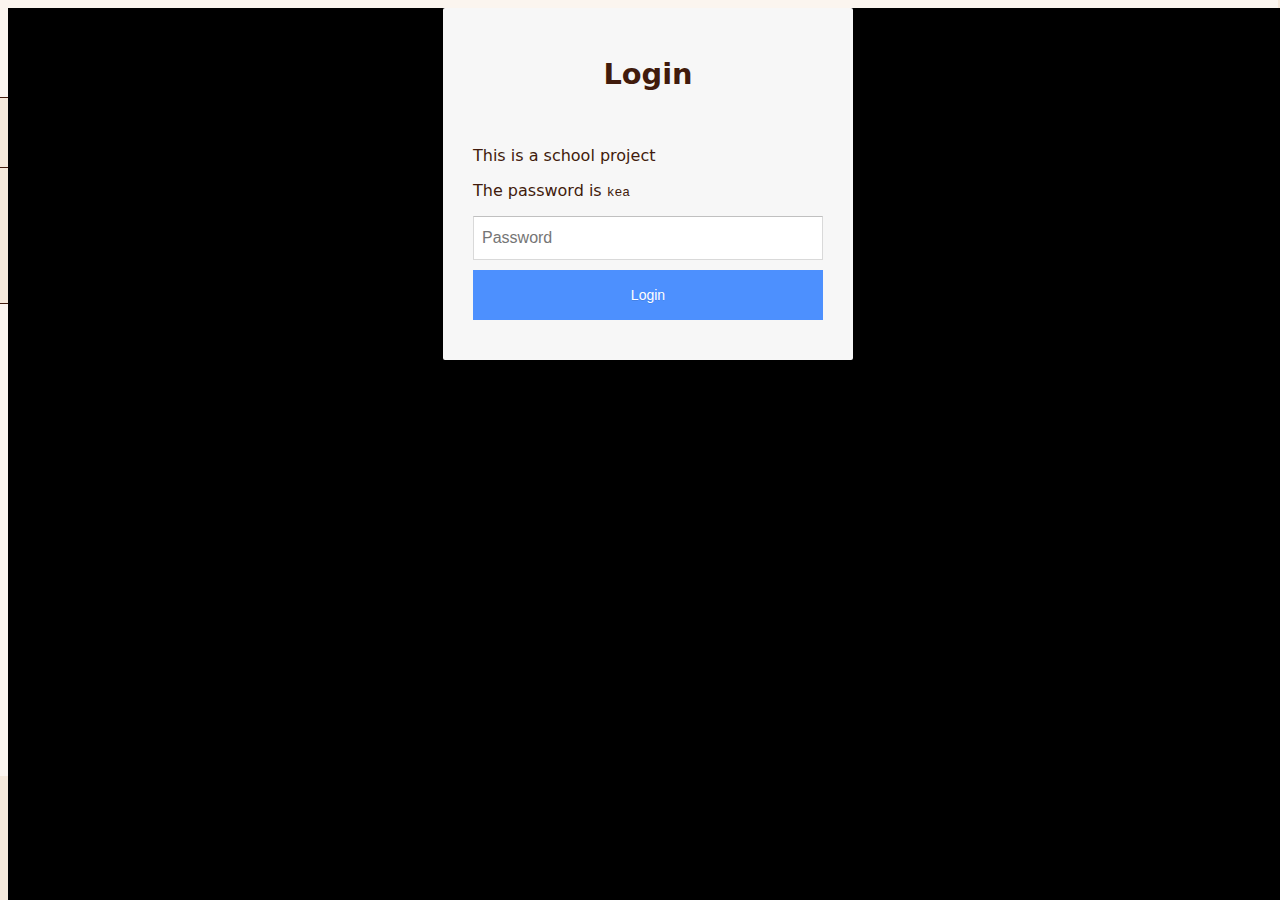
<file: alleprodukter.html>
<!DOCTYPE html>
<html lang="en">
  <head>
    <meta charset="UTF-8" />
    <meta name="viewport" content="width=device-width, initial-scale=1.0" />
    <meta name="robots" content="noindex" />
    <title>Information</title>
    <link rel="stylesheet" href="css/main.css" />
  </head>
  <body>
    <header>
      <nav>
        <section class="nav-container-mobile">
          <ul class="nav-left">
            <li class="burgermenu">
              <a href="#" id="burger-toggle">
                <svg
                  xmlns="http://www.w3.org/2000/svg"
                  width="54"
                  height="54"
                  viewBox="0 0 54 54"
                  fill="none"
                >
                  <path
                    d="M6.75 15.75H47.25M6.75 27H47.25M6.75 38.25H47.25"
                    stroke="#411B0C"
                    stroke-width="1.5"
                    stroke-linecap="round"
                  />
                </svg>
              </a>
              <ul class="dropdown-menu">
                <li><a href="produkt.html">PRODUKT</a></li>
                <li><a href="udforsk.html">UDFORSK</a></li>
                <li><a href="info.html">INFO</a></li>
              </ul>
            </li>

            <li class="search">
              <a href="#">
                <svg
                  xmlns="http://www.w3.org/2000/svg"
                  width="31"
                  height="31"
                  viewBox="0 0 31 31"
                  fill="none"
                >
                  <path
                    d="M28.4163 28.4166L25.833 25.8333M27.1247 14.8541C27.1247 21.6311 21.6308 27.125 14.8538 27.125C8.07685 27.125 2.58301 21.6311 2.58301 14.8541C2.58301 8.07715 8.07685 2.58331 14.8538 2.58331C21.6308 2.58331 27.1247 8.07715 27.1247 14.8541Z"
                    stroke="#411B0C"
                    stroke-width="1.5"
                    stroke-linecap="round"
                    stroke-linejoin="round"
                  />
                </svg>
              </a>
            </li>
          </ul>
          <ul>
            <li class="logo">
              <a href="index.html">
                <img src="img/logo.webp" alt="Logo" />
              </a>
            </li>
          </ul>
          <ul class="nav-right">
            <li class="profile">
              <a href="#">
                <svg
                  xmlns="http://www.w3.org/2000/svg"
                  width="38"
                  height="38"
                  viewBox="0 0 38 38"
                  fill="none"
                >
                  <path
                    d="M32.2992 34.2L32.2997 28.5005C32.3 25.3523 29.7479 22.8 26.5997 22.8H11.4008C8.25306 22.8 5.70119 25.3516 5.70084 28.4993L5.7002 34.2M24.7002 9.49999C24.7002 12.648 22.1482 15.2 19.0002 15.2C15.8522 15.2 13.3002 12.648 13.3002 9.49999C13.3002 6.35196 15.8522 3.79999 19.0002 3.79999C22.1482 3.79999 24.7002 6.35196 24.7002 9.49999Z"
                    stroke="#411B0C"
                    stroke-width="2"
                    stroke-linecap="round"
                    stroke-linejoin="round"
                  />
                </svg>
              </a>
            </li>

            <li class="cart">
              <a href="#">
                <svg
                  xmlns="http://www.w3.org/2000/svg"
                  width="46"
                  height="46"
                  viewBox="0 0 46 46"
                  fill="none"
                >
                  <path
                    d="M30.6666 15.3333H32.8894C34.8831 15.3333 36.5439 16.8615 36.7095 18.8483L37.9873 34.1817C38.1735 36.4166 36.4098 38.3333 34.1672 38.3333H11.8326C9.58997 38.3333 7.82629 36.4166 8.01253 34.1817L9.29031 18.8483C9.45587 16.8615 11.1167 15.3333 13.1104 15.3333H15.3332M30.6666 15.3333H15.3332M30.6666 15.3333L30.6666 13.4167C30.6666 11.3833 29.8588 9.43329 28.421 7.99551C26.9833 6.55774 25.0332 5.75 22.9999 5.75C20.9666 5.75 19.0165 6.55774 17.5787 7.99551C16.141 9.43329 15.3332 11.3833 15.3332 13.4167L15.3332 15.3333M30.6666 15.3333L30.6666 23M15.3332 15.3333L15.3332 23"
                    stroke="#411B0C"
                    stroke-width="2"
                    stroke-linecap="round"
                    stroke-linejoin="round"
                  />
                </svg>
              </a>
            </li>
          </ul>
        </section>
        <section class="nav-container-web">
          <a href="index.html">
            <img class="logo" src="img/logo.webp" alt="Logo" />
          </a>
          <ul class="nav-links">
            <li><a href="produkt.html">PRODUKT</a></li>
            <li><a href="udforsk.html">UDFORSK</a></li>
            <li><a href="info.html">INFO</a></li>
            <li class="search">
              <a href="#">
                <svg
                  xmlns="http://www.w3.org/2000/svg"
                  width="31"
                  height="31"
                  viewBox="0 0 31 31"
                  fill="none"
                >
                  <path
                    d="M28.4163 28.4166L25.833 25.8333M27.1247 14.8541C27.1247 21.6311 21.6308 27.125 14.8538 27.125C8.07685 27.125 2.58301 21.6311 2.58301 14.8541C2.58301 8.07715 8.07685 2.58331 14.8538 2.58331C21.6308 2.58331 27.1247 8.07715 27.1247 14.8541Z"
                    stroke="#411B0C"
                    stroke-width="1.5"
                    stroke-linecap="round"
                    stroke-linejoin="round"
                  />
                </svg>
              </a>
            </li>
            <li class="cart">
              <a href="#">
                <svg
                  xmlns="http://www.w3.org/2000/svg"
                  width="46"
                  height="46"
                  viewBox="0 0 46 46"
                  fill="none"
                >
                  <path
                    d="M30.6666 15.3333H32.8894C34.8831 15.3333 36.5439 16.8615 36.7095 18.8483L37.9873 34.1817C38.1735 36.4166 36.4098 38.3333 34.1672 38.3333H11.8326C9.58997 38.3333 7.82629 36.4166 8.01253 34.1817L9.29031 18.8483C9.45587 16.8615 11.1167 15.3333 13.1104 15.3333H15.3332M30.6666 15.3333H15.3332M30.6666 15.3333L30.6666 13.4167C30.6666 11.3833 29.8588 9.43329 28.421 7.99551C26.9833 6.55774 25.0332 5.75 22.9999 5.75C20.9666 5.75 19.0165 6.55774 17.5787 7.99551C16.141 9.43329 15.3332 11.3833 15.3332 13.4167L15.3332 15.3333M30.6666 15.3333L30.6666 23M15.3332 15.3333L15.3332 23"
                    stroke="#411B0C"
                    stroke-width="2"
                    stroke-linecap="round"
                    stroke-linejoin="round"
                  />
                </svg>
              </a>
            </li>
            <li class="profile">
              <a href="#">
                <svg
                  xmlns="http://www.w3.org/2000/svg"
                  width="38"
                  height="38"
                  viewBox="0 0 38 38"
                  fill="none"
                >
                  <path
                    d="M32.2992 34.2L32.2997 28.5005C32.3 25.3523 29.7479 22.8 26.5997 22.8H11.4008C8.25306 22.8 5.70119 25.3516 5.70084 28.4993L5.7002 34.2M24.7002 9.49999C24.7002 12.648 22.1482 15.2 19.0002 15.2C15.8522 15.2 13.3002 12.648 13.3002 9.49999C13.3002 6.35196 15.8522 3.79999 19.0002 3.79999C22.1482 3.79999 24.7002 6.35196 24.7002 9.49999Z"
                    stroke="#411B0C"
                    stroke-width="2"
                    stroke-linecap="round"
                    stroke-linejoin="round"
                  />
                </svg>
              </a>
            </li>
          </ul>
        </section>
        <section class="nav-container-extra">
          <ul class="nav-links-extra">
            <li>
              <a class="nav-krystaller" href="krystaller.html">
                <img src="img/krystaller.webp" alt="krystaller" />
              </a>
            </li>
            <li>
              <img class="nav-star" src="img/star.webp" alt="star" />
            </li>
            <li>
              <a class="nav-smykker" href="smykker.html">
                <img src="img/smykker.webp" alt="smykker" />
              </a>
            </li>
            <li>
              <img class="nav-star" src="img/star.webp" alt="star" />
            </li>
            <li>
              <a class="nav-velvere" href="velvere.html">
                <img src="img/velvere.webp" alt="velvære" />
              </a>
            </li>
          </ul>
        </section>
      </nav>
    </header>

    <main></main>

    <footer>
      <div class="footer-border"></div>
      <div class="grid1-1-1">
        <div class="contact">
          <h4>KONTAKT</h4>
          <img class="star" src="img/star.webp" alt="Star" />
          <p>Zeymer</p>
          <p>Mobil: 53 25 25 05</p>
          <p>info@zeymer.dk</p>
          <p>CVR nr.: 27802397</p>
        </div>
        <div class="adress">
          <h4>ADRESSE</h4>
          <img class="star" src="img/star.webp" alt="Star" />
          <p>Allehelgensgade 11A</p>
          <p>Kælderen tv</p>
          <p>4000 Roskilde</p>
        </div>

        <div class="hours">
          <h4>ÅBNINGSTID</h4>
          <img class="star" src="img/star.webp" alt="Star" />
          <p>Mandag - Lukket</p>
          <p>Tirsdag - Lukket</p>
          <p>Onsdag - 11.00-18.00</p>
          <p>Torsdag - 11.00-18.00</p>
          <p>Fredag - 11.00-18.00</p>
          <p>Lørdag - 10.00-15.00</p>
          <p>Søndag - Lukket</p>
        </div>
        <div>
          <h5>Levering, fragt og betaling</h5>
        </div>
        <div>
          <h5>Handelsbetingelser</h5>
        </div>
        <div>
          <h5>Cookie- og Privatlivspolitik</h5>
        </div>
      </div>
    </footer>
    <script src="js/main.js"></script>
  </body>
</html>
</file>
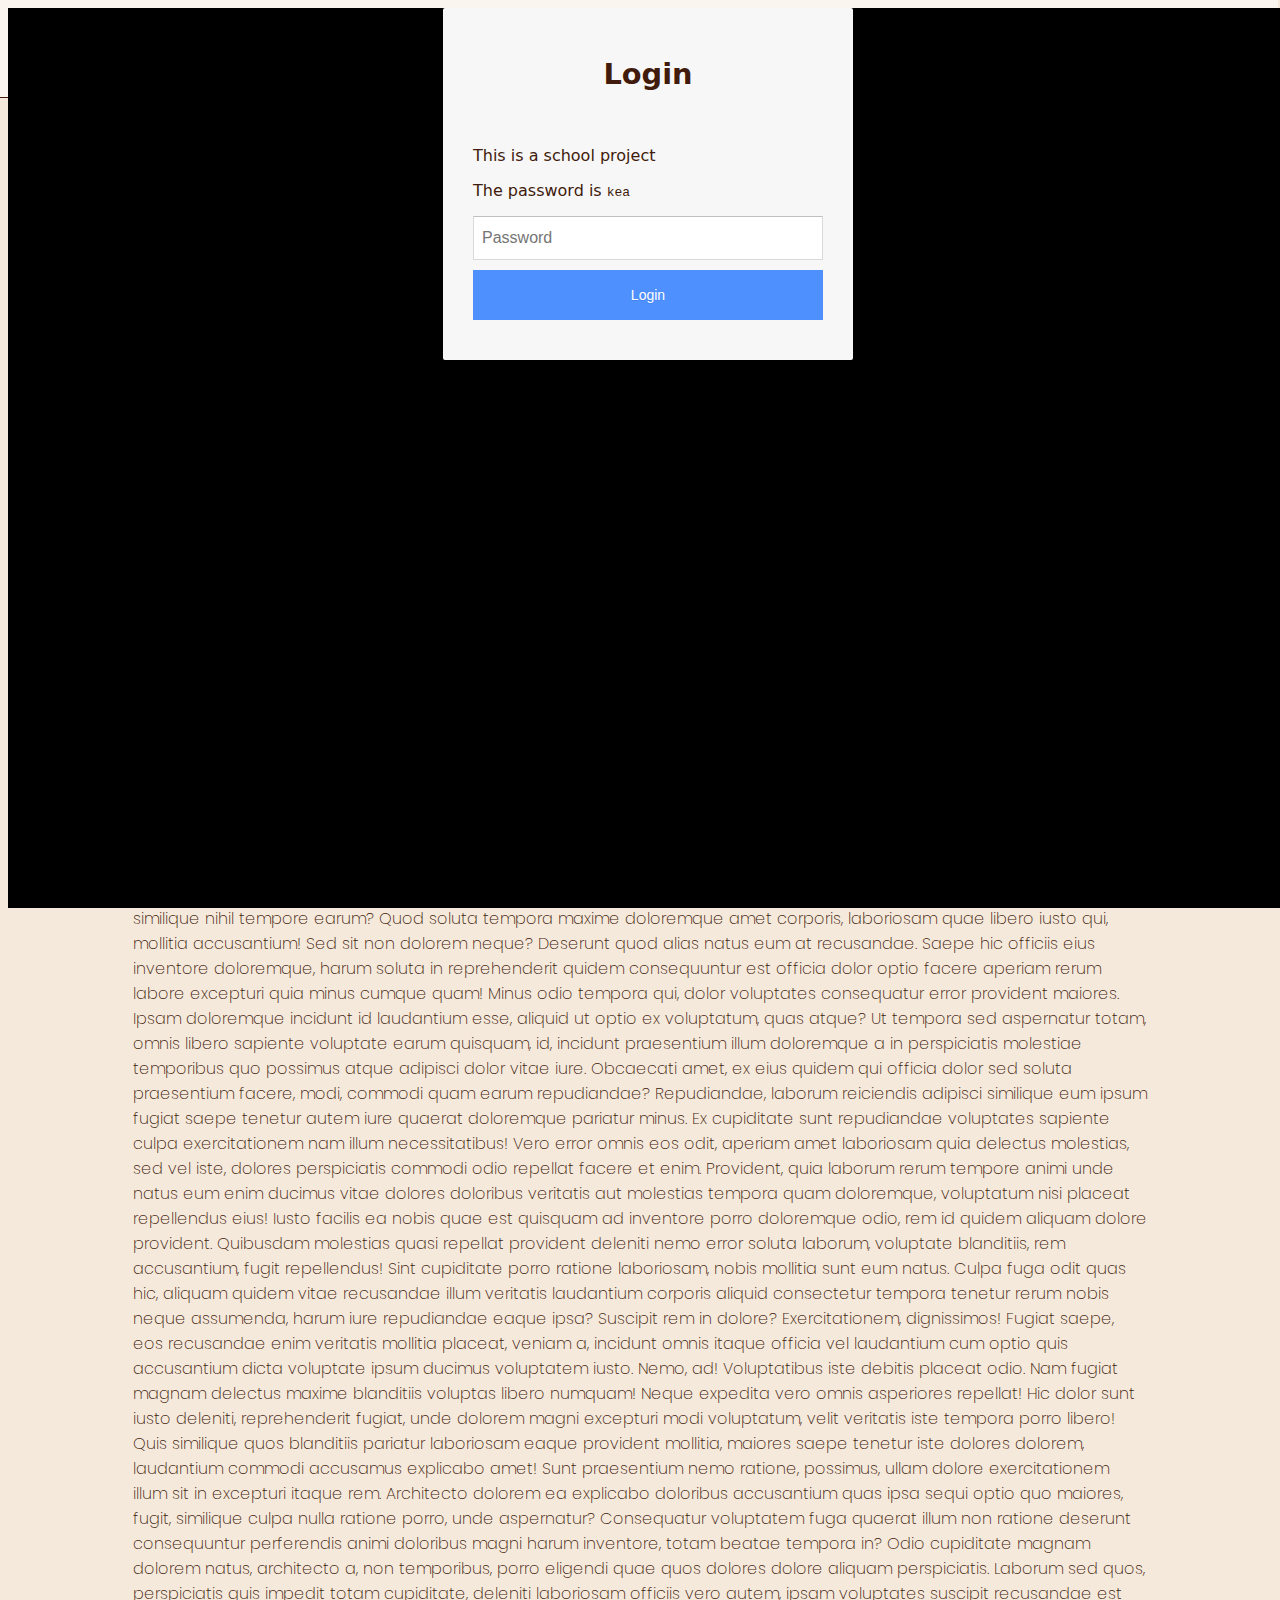
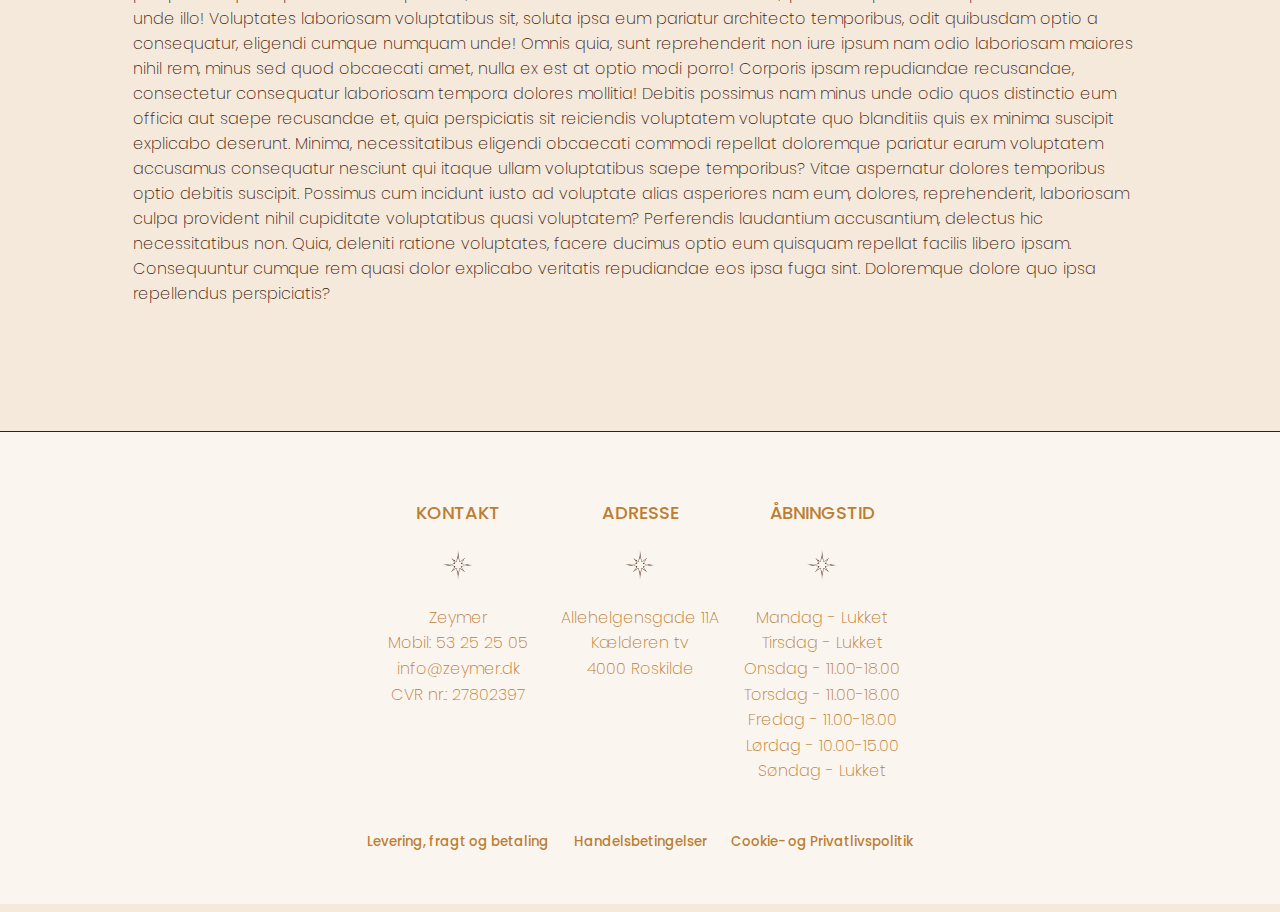
<file: header.html>
<!DOCTYPE html>
<html lang="en">
  <head>
    <meta charset="UTF-8" />
    <meta name="viewport" content="width=device-width, initial-scale=1.0" />
    <meta name="robots" content="noindex" />
    <title>Information</title>
    <link rel="stylesheet" href="css/main.css" />
  </head>
  <body>
    <header>
      <nav>
        <section class="nav-container-mobile">
          <div class="nav-left">
            <li class="burgermenu">
              <a href="#" id="burger-toggle">
                <svg
                  xmlns="http://www.w3.org/2000/svg"
                  width="54"
                  height="54"
                  viewBox="0 0 54 54"
                  fill="none"
                >
                  <path
                    d="M6.75 15.75H47.25M6.75 27H47.25M6.75 38.25H47.25"
                    stroke="#411B0C"
                    stroke-width="1.5"
                    stroke-linecap="round"
                  />
                </svg>
              </a>
              <ul class="dropdown-menu">
                <li><a href="produkt.html">PRODUKT</a></li>
                <li><a href="udforsk.html">UDFORSK</a></li>
                <li><a href="info.html">INFO</a></li>
              </ul>
            </li>

            <li class="search">
              <a href="#">
                <svg
                  xmlns="http://www.w3.org/2000/svg"
                  width="31"
                  height="31"
                  viewBox="0 0 31 31"
                  fill="none"
                >
                  <path
                    d="M28.4163 28.4166L25.833 25.8333M27.1247 14.8541C27.1247 21.6311 21.6308 27.125 14.8538 27.125C8.07685 27.125 2.58301 21.6311 2.58301 14.8541C2.58301 8.07715 8.07685 2.58331 14.8538 2.58331C21.6308 2.58331 27.1247 8.07715 27.1247 14.8541Z"
                    stroke="#411B0C"
                    stroke-width="1.5"
                    stroke-linecap="round"
                    stroke-linejoin="round"
                  />
                </svg>
              </a>
            </li>
          </div>

          <li class="logo">
            <a href="index.html">
              <img src="img/logo.webp" alt="Logo" />
            </a>
          </li>

          <div class="nav-right">
            <li class="profile">
              <a href="#">
                <svg
                  xmlns="http://www.w3.org/2000/svg"
                  width="38"
                  height="38"
                  viewBox="0 0 38 38"
                  fill="none"
                >
                  <path
                    d="M32.2992 34.2L32.2997 28.5005C32.3 25.3523 29.7479 22.8 26.5997 22.8H11.4008C8.25306 22.8 5.70119 25.3516 5.70084 28.4993L5.7002 34.2M24.7002 9.49999C24.7002 12.648 22.1482 15.2 19.0002 15.2C15.8522 15.2 13.3002 12.648 13.3002 9.49999C13.3002 6.35196 15.8522 3.79999 19.0002 3.79999C22.1482 3.79999 24.7002 6.35196 24.7002 9.49999Z"
                    stroke="#411B0C"
                    stroke-width="2"
                    stroke-linecap="round"
                    stroke-linejoin="round"
                  />
                </svg>
              </a>
            </li>

            <li class="cart">
              <a href="#">
                <svg
                  xmlns="http://www.w3.org/2000/svg"
                  width="46"
                  height="46"
                  viewBox="0 0 46 46"
                  fill="none"
                >
                  <path
                    d="M30.6666 15.3333H32.8894C34.8831 15.3333 36.5439 16.8615 36.7095 18.8483L37.9873 34.1817C38.1735 36.4166 36.4098 38.3333 34.1672 38.3333H11.8326C9.58997 38.3333 7.82629 36.4166 8.01253 34.1817L9.29031 18.8483C9.45587 16.8615 11.1167 15.3333 13.1104 15.3333H15.3332M30.6666 15.3333H15.3332M30.6666 15.3333L30.6666 13.4167C30.6666 11.3833 29.8588 9.43329 28.421 7.99551C26.9833 6.55774 25.0332 5.75 22.9999 5.75C20.9666 5.75 19.0165 6.55774 17.5787 7.99551C16.141 9.43329 15.3332 11.3833 15.3332 13.4167L15.3332 15.3333M30.6666 15.3333L30.6666 23M15.3332 15.3333L15.3332 23"
                    stroke="#411B0C"
                    stroke-width="2"
                    stroke-linecap="round"
                    stroke-linejoin="round"
                  />
                </svg>
              </a>
            </li>
          </div>
        </section>
        <section class="nav-container-web">
          <a href="index.html">
            <img class="logo" src="img/logo.webp" alt="Logo" />
          </a>
          <ul class="nav-links">
            <li><a href="produkt.html">PRODUKT</a></li>
            <li><a href="udforsk.html">UDFORSK</a></li>
            <li><a href="info.html">INFO</a></li>
            <li class="search">
              <a href="#">
                <svg
                  xmlns="http://www.w3.org/2000/svg"
                  width="31"
                  height="31"
                  viewBox="0 0 31 31"
                  fill="none"
                >
                  <path
                    d="M28.4163 28.4166L25.833 25.8333M27.1247 14.8541C27.1247 21.6311 21.6308 27.125 14.8538 27.125C8.07685 27.125 2.58301 21.6311 2.58301 14.8541C2.58301 8.07715 8.07685 2.58331 14.8538 2.58331C21.6308 2.58331 27.1247 8.07715 27.1247 14.8541Z"
                    stroke="#411B0C"
                    stroke-width="1.5"
                    stroke-linecap="round"
                    stroke-linejoin="round"
                  />
                </svg>
              </a>
            </li>
            <li class="cart">
              <a href="#">
                <svg
                  xmlns="http://www.w3.org/2000/svg"
                  width="46"
                  height="46"
                  viewBox="0 0 46 46"
                  fill="none"
                >
                  <path
                    d="M30.6666 15.3333H32.8894C34.8831 15.3333 36.5439 16.8615 36.7095 18.8483L37.9873 34.1817C38.1735 36.4166 36.4098 38.3333 34.1672 38.3333H11.8326C9.58997 38.3333 7.82629 36.4166 8.01253 34.1817L9.29031 18.8483C9.45587 16.8615 11.1167 15.3333 13.1104 15.3333H15.3332M30.6666 15.3333H15.3332M30.6666 15.3333L30.6666 13.4167C30.6666 11.3833 29.8588 9.43329 28.421 7.99551C26.9833 6.55774 25.0332 5.75 22.9999 5.75C20.9666 5.75 19.0165 6.55774 17.5787 7.99551C16.141 9.43329 15.3332 11.3833 15.3332 13.4167L15.3332 15.3333M30.6666 15.3333L30.6666 23M15.3332 15.3333L15.3332 23"
                    stroke="#411B0C"
                    stroke-width="2"
                    stroke-linecap="round"
                    stroke-linejoin="round"
                  />
                </svg>
              </a>
            </li>
            <li class="profile">
              <a href="#">
                <svg
                  xmlns="http://www.w3.org/2000/svg"
                  width="38"
                  height="38"
                  viewBox="0 0 38 38"
                  fill="none"
                >
                  <path
                    d="M32.2992 34.2L32.2997 28.5005C32.3 25.3523 29.7479 22.8 26.5997 22.8H11.4008C8.25306 22.8 5.70119 25.3516 5.70084 28.4993L5.7002 34.2M24.7002 9.49999C24.7002 12.648 22.1482 15.2 19.0002 15.2C15.8522 15.2 13.3002 12.648 13.3002 9.49999C13.3002 6.35196 15.8522 3.79999 19.0002 3.79999C22.1482 3.79999 24.7002 6.35196 24.7002 9.49999Z"
                    stroke="#411B0C"
                    stroke-width="2"
                    stroke-linecap="round"
                    stroke-linejoin="round"
                  />
                </svg>
              </a>
            </li>
          </ul>
        </section>
      </nav>
    </header>

    <main>
      <h1>TEST SITE</h1>
      <h2>TEST SITE</h2>
      <p>
        Lorem ipsum dolor, sit amet consectetur adipisicing elit. Molestias
        aperiam ratione sit dolores. Minus, quaerat! Vero error necessitatibus
        eligendi consequatur repellat ducimus aperiam quidem recusandae illum
        voluptatem blanditiis doloribus sequi eaque, odio laboriosam dolorum ea.
        Beatae autem fuga libero aliquam totam? Iure, laudantium. Nobis quod
        perspiciatis illo ex! Quos commodi vel neque cupiditate officiis iure
        mollitia facere, dolor esse vitae animi sed, maiores unde sequi minima
        praesentium illum quidem quas earum ab velit ratione accusantium beatae
        repellendus. Doloribus optio hic, nobis quasi ab quia ipsam omnis error
        unde quidem excepturi qui, magni sunt voluptatem dicta repellendus sed
        soluta architecto, facere iusto. Aliquam facere libero incidunt quidem
        expedita, animi aperiam, unde aliquid corporis iure molestiae porro
        ipsam dicta sit sed cumque eius error! Quaerat consectetur dicta porro
        eaque tenetur corporis! Doloribus optio laborum tempore inventore itaque
        in provident. Vero perspiciatis sapiente iste? Tempore cupiditate
        obcaecati nobis repellat facilis, ratione laboriosam qui cum, voluptas
        quo vero? Dicta deleniti quos impedit id, error repudiandae excepturi
        nihil maxime a recusandae non facere ex doloremque, laudantium
        reiciendis praesentium quod veritatis corrupti hic consequuntur cumque
        officiis? Suscipit facere autem ducimus totam laudantium assumenda saepe
        consectetur, rem eveniet quasi inventore non distinctio nobis voluptates
        exercitationem quod. Fugit earum reiciendis laboriosam velit repudiandae
        tempore corporis laborum aut, quo aliquid corrupti perspiciatis unde
        quaerat. Aliquam eaque nostrum esse hic deserunt est nesciunt, enim
        earum dolore ut sapiente facilis placeat reiciendis nobis quasi
        dignissimos commodi aut animi tenetur! Deleniti repellendus accusamus
        unde ex aspernatur et est quae, excepturi temporibus harum facere ullam
        natus ea suscipit? Tempore, in inventore! Voluptatem quibusdam,
        asperiores magni ab, sunt tempora veritatis nam aspernatur nobis iste
        rerum deserunt voluptatum animi obcaecati dolorem distinctio odio? Qui
        dolore quaerat explicabo magnam. Cum, similique veritatis! Illum nostrum
        debitis illo libero praesentium ipsum, eius mollitia tenetur. Odio unde
        enim commodi. Neque architecto necessitatibus est esse ipsa mollitia
        voluptatem deleniti magnam quaerat saepe consequatur eum accusantium
        magni voluptatum odit cupiditate, animi aliquam inventore vitae natus
        delectus! Odio animi quibusdam quam quae, sit voluptatibus vero
        temporibus incidunt soluta culpa maxime placeat laboriosam eveniet alias
        quas molestias nulla repudiandae ipsam explicabo qui dicta, architecto
        modi iste facilis. Repellat ipsam hic eos sapiente quibusdam non
        debitis. Omnis rem minus officiis eveniet molestias ad neque vero velit
        praesentium commodi impedit saepe exercitationem aliquid soluta
        quibusdam repellat, explicabo ipsam, cupiditate similique nihil tempore
        earum? Quod soluta tempora maxime doloremque amet corporis, laboriosam
        quae libero iusto qui, mollitia accusantium! Sed sit non dolorem neque?
        Deserunt quod alias natus eum at recusandae. Saepe hic officiis eius
        inventore doloremque, harum soluta in reprehenderit quidem consequuntur
        est officia dolor optio facere aperiam rerum labore excepturi quia minus
        cumque quam! Minus odio tempora qui, dolor voluptates consequatur error
        provident maiores. Ipsam doloremque incidunt id laudantium esse, aliquid
        ut optio ex voluptatum, quas atque? Ut tempora sed aspernatur totam,
        omnis libero sapiente voluptate earum quisquam, id, incidunt praesentium
        illum doloremque a in perspiciatis molestiae temporibus quo possimus
        atque adipisci dolor vitae iure. Obcaecati amet, ex eius quidem qui
        officia dolor sed soluta praesentium facere, modi, commodi quam earum
        repudiandae? Repudiandae, laborum reiciendis adipisci similique eum
        ipsum fugiat saepe tenetur autem iure quaerat doloremque pariatur minus.
        Ex cupiditate sunt repudiandae voluptates sapiente culpa exercitationem
        nam illum necessitatibus! Vero error omnis eos odit, aperiam amet
        laboriosam quia delectus molestias, sed vel iste, dolores perspiciatis
        commodi odio repellat facere et enim. Provident, quia laborum rerum
        tempore animi unde natus eum enim ducimus vitae dolores doloribus
        veritatis aut molestias tempora quam doloremque, voluptatum nisi placeat
        repellendus eius! Iusto facilis ea nobis quae est quisquam ad inventore
        porro doloremque odio, rem id quidem aliquam dolore provident. Quibusdam
        molestias quasi repellat provident deleniti nemo error soluta laborum,
        voluptate blanditiis, rem accusantium, fugit repellendus! Sint
        cupiditate porro ratione laboriosam, nobis mollitia sunt eum natus.
        Culpa fuga odit quas hic, aliquam quidem vitae recusandae illum
        veritatis laudantium corporis aliquid consectetur tempora tenetur rerum
        nobis neque assumenda, harum iure repudiandae eaque ipsa? Suscipit rem
        in dolore? Exercitationem, dignissimos! Fugiat saepe, eos recusandae
        enim veritatis mollitia placeat, veniam a, incidunt omnis itaque officia
        vel laudantium cum optio quis accusantium dicta voluptate ipsum ducimus
        voluptatem iusto. Nemo, ad! Voluptatibus iste debitis placeat odio. Nam
        fugiat magnam delectus maxime blanditiis voluptas libero numquam! Neque
        expedita vero omnis asperiores repellat! Hic dolor sunt iusto deleniti,
        reprehenderit fugiat, unde dolorem magni excepturi modi voluptatum,
        velit veritatis iste tempora porro libero! Quis similique quos
        blanditiis pariatur laboriosam eaque provident mollitia, maiores saepe
        tenetur iste dolores dolorem, laudantium commodi accusamus explicabo
        amet! Sunt praesentium nemo ratione, possimus, ullam dolore
        exercitationem illum sit in excepturi itaque rem. Architecto dolorem ea
        explicabo doloribus accusantium quas ipsa sequi optio quo maiores,
        fugit, similique culpa nulla ratione porro, unde aspernatur? Consequatur
        voluptatem fuga quaerat illum non ratione deserunt consequuntur
        perferendis animi doloribus magni harum inventore, totam beatae tempora
        in? Odio cupiditate magnam dolorem natus, architecto a, non temporibus,
        porro eligendi quae quos dolores dolore aliquam perspiciatis. Laborum
        sed quos, perspiciatis quis impedit totam cupiditate, deleniti
        laboriosam officiis vero autem, ipsam voluptates suscipit recusandae est
        unde illo! Voluptates laboriosam voluptatibus sit, soluta ipsa eum
        pariatur architecto temporibus, odit quibusdam optio a consequatur,
        eligendi cumque numquam unde! Omnis quia, sunt reprehenderit non iure
        ipsum nam odio laboriosam maiores nihil rem, minus sed quod obcaecati
        amet, nulla ex est at optio modi porro! Corporis ipsam repudiandae
        recusandae, consectetur consequatur laboriosam tempora dolores mollitia!
        Debitis possimus nam minus unde odio quos distinctio eum officia aut
        saepe recusandae et, quia perspiciatis sit reiciendis voluptatem
        voluptate quo blanditiis quis ex minima suscipit explicabo deserunt.
        Minima, necessitatibus eligendi obcaecati commodi repellat doloremque
        pariatur earum voluptatem accusamus consequatur nesciunt qui itaque
        ullam voluptatibus saepe temporibus? Vitae aspernatur dolores temporibus
        optio debitis suscipit. Possimus cum incidunt iusto ad voluptate alias
        asperiores nam eum, dolores, reprehenderit, laboriosam culpa provident
        nihil cupiditate voluptatibus quasi voluptatem? Perferendis laudantium
        accusantium, delectus hic necessitatibus non. Quia, deleniti ratione
        voluptates, facere ducimus optio eum quisquam repellat facilis libero
        ipsam. Consequuntur cumque rem quasi dolor explicabo veritatis
        repudiandae eos ipsa fuga sint. Doloremque dolore quo ipsa repellendus
        perspiciatis?
      </p>
    </main>

    <footer>
      <div class="footer-border"></div>
      <div class="grid1-1-1">
        <div class="contact">
          <h4>KONTAKT</h4>
          <img class="star" src="img/star.webp" alt="Star" />
          <p>Zeymer</p>
          <p>Mobil: 53 25 25 05</p>
          <p>info@zeymer.dk</p>
          <p>CVR nr.: 27802397</p>
        </div>
        <div class="adress">
          <h4>ADRESSE</h4>
          <img class="star" src="img/star.webp" alt="Star" />
          <p>Allehelgensgade 11A</p>
          <p>Kælderen tv</p>
          <p>4000 Roskilde</p>
        </div>

        <div class="hours">
          <h4>ÅBNINGSTID</h4>
          <img class="star" src="img/star.webp" alt="Star" />
          <p>Mandag - Lukket</p>
          <p>Tirsdag - Lukket</p>
          <p>Onsdag - 11.00-18.00</p>
          <p>Torsdag - 11.00-18.00</p>
          <p>Fredag - 11.00-18.00</p>
          <p>Lørdag - 10.00-15.00</p>
          <p>Søndag - Lukket</p>
        </div>
        <div>
          <h5>Levering, fragt og betaling</h5>
        </div>
        <div>
          <h5>Handelsbetingelser</h5>
        </div>
        <div>
          <h5>Cookie- og Privatlivspolitik</h5>
        </div>
      </div>
    </footer>
    <script src="js/main.js"></script>
  </body>
</html>
</file>
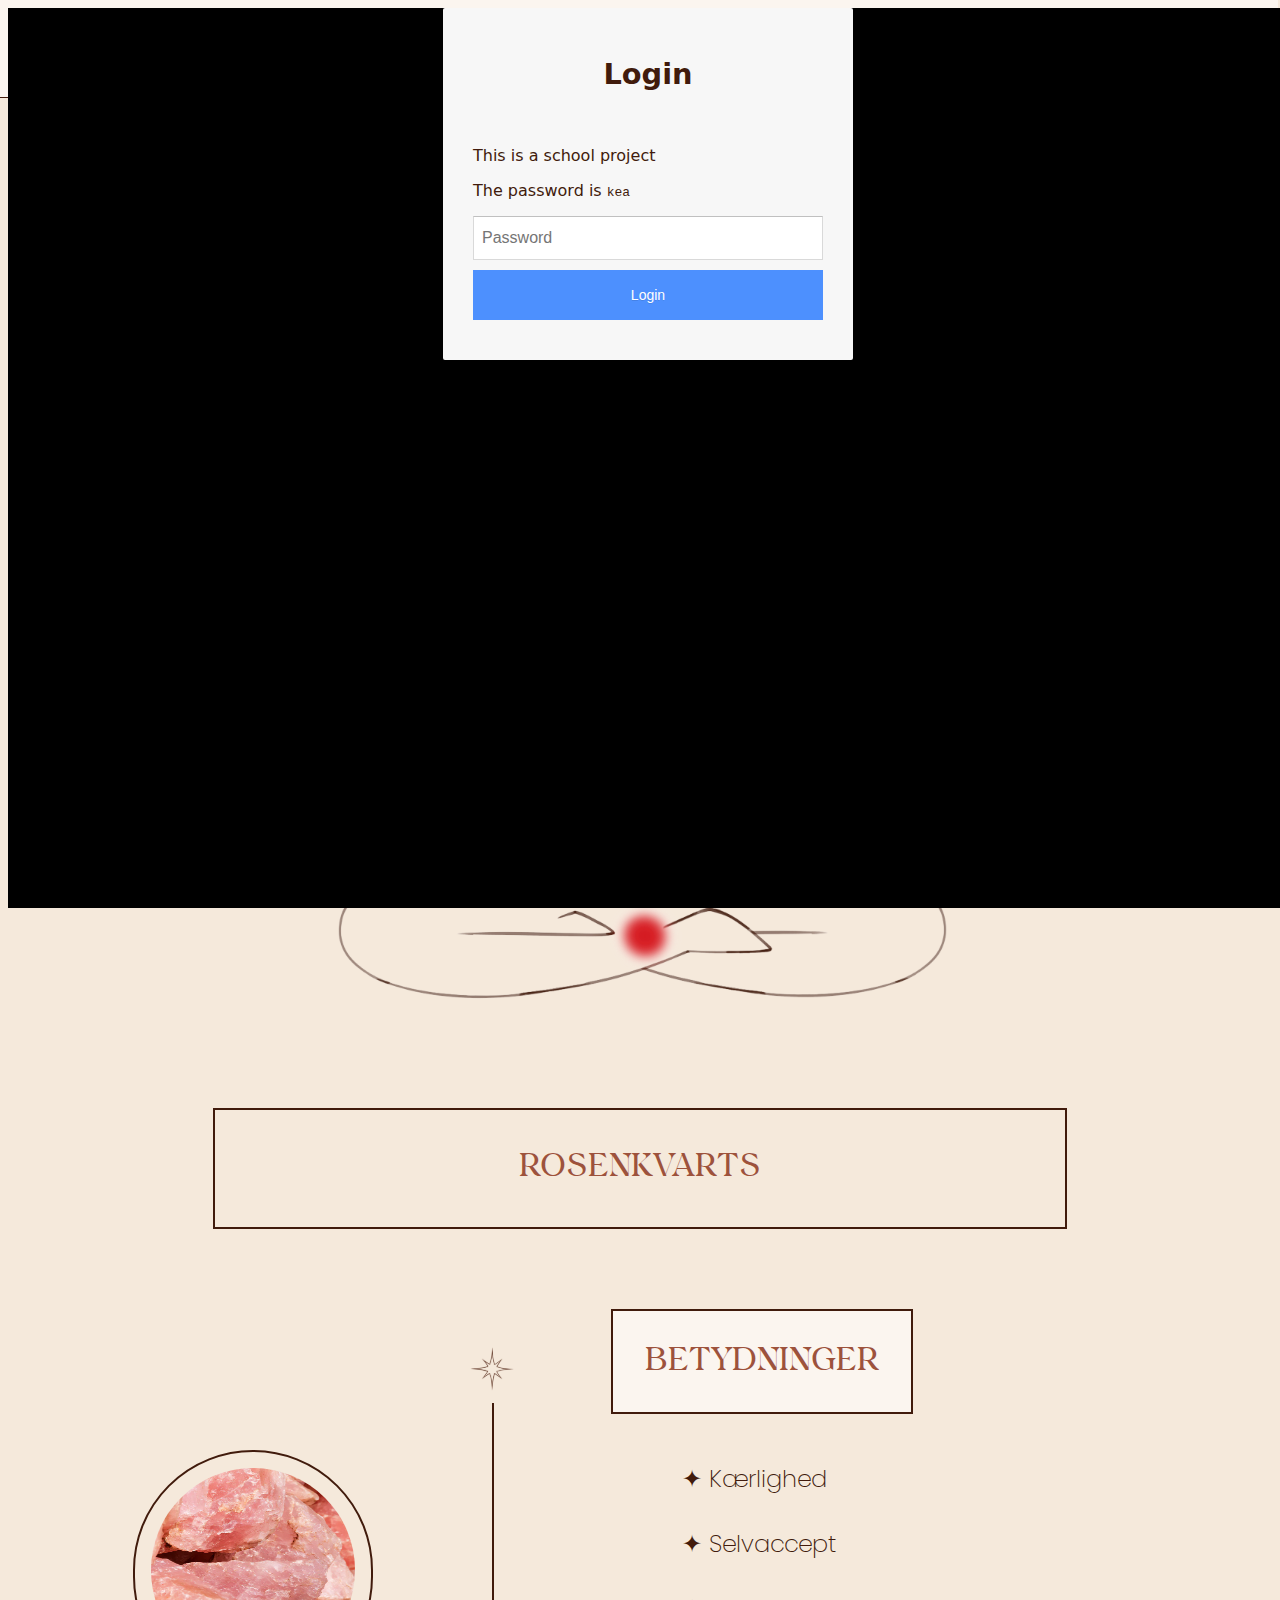
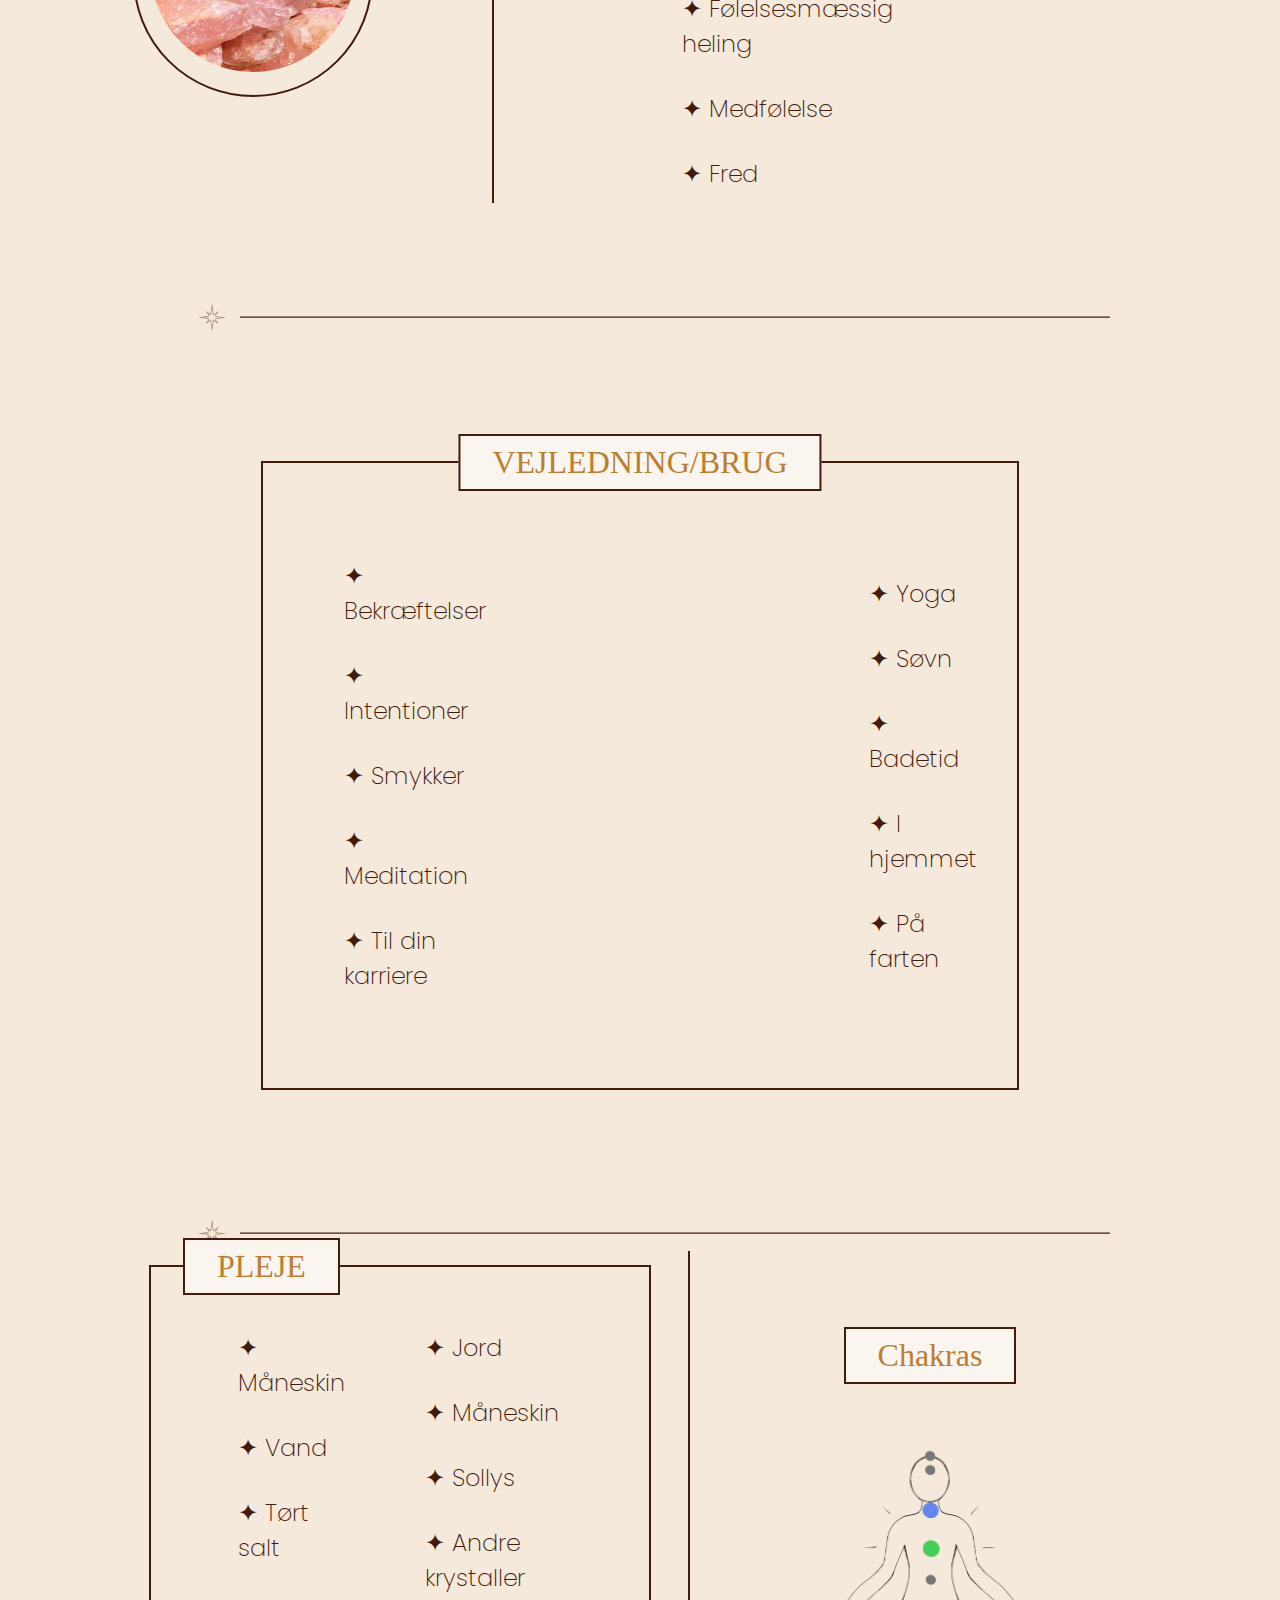
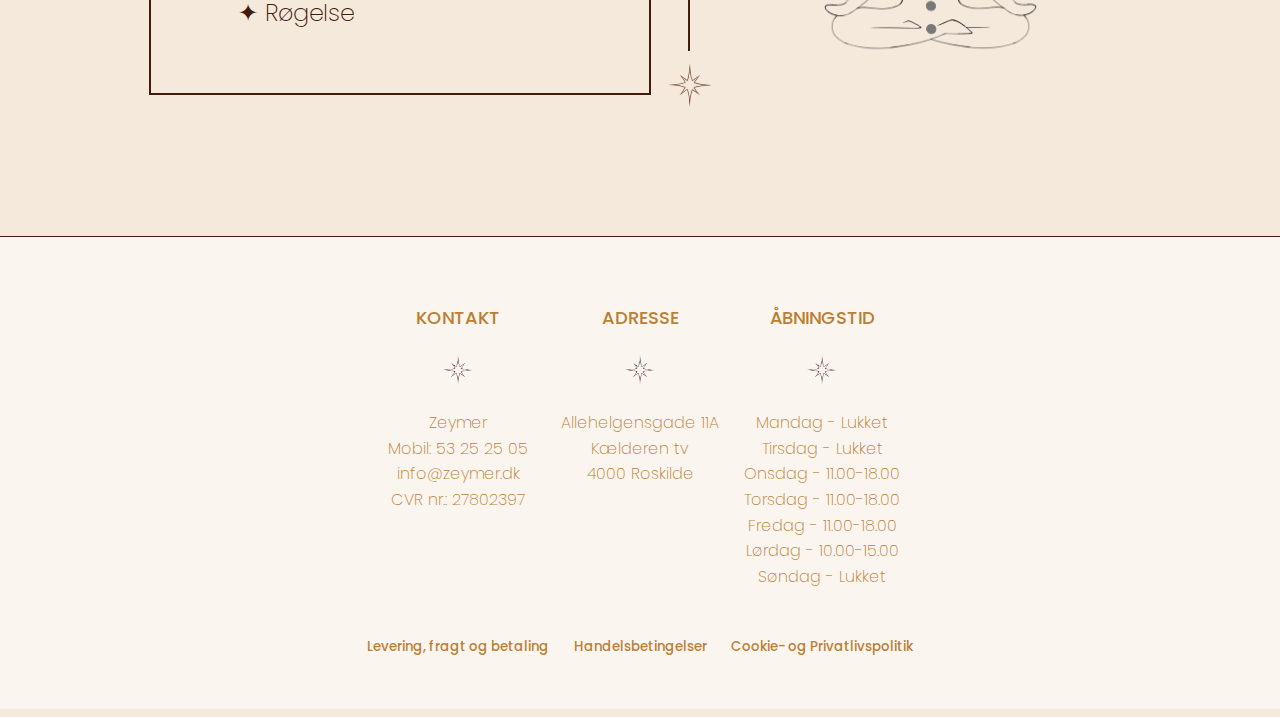
<file: udforsk.html>
<!DOCTYPE html>
<html lang="en">
  <head>
    <meta charset="UTF-8" />
    <meta name="viewport" content="width=device-width, initial-scale=1.0" />
    <meta name="robots" content="noindex" />
    <title>Educational</title>
    <link rel="stylesheet" href="css/main.css" />
    <link rel="stylesheet" href="css/udforskstyle.css" />
  </head>
  <body>
    <header>
      <nav>
        <section class="nav-container-mobile">
          <div class="nav-left">
            <li class="burgermenu">
              <a href="#" id="burger-toggle">
                <svg
                  xmlns="http://www.w3.org/2000/svg"
                  width="54"
                  height="54"
                  viewBox="0 0 54 54"
                  fill="none"
                >
                  <path
                    d="M6.75 15.75H47.25M6.75 27H47.25M6.75 38.25H47.25"
                    stroke="#411B0C"
                    stroke-width="1.5"
                    stroke-linecap="round"
                  />
                </svg>
              </a>
              <ul class="dropdown-menu">
                <li><a href="krystaller.html">PRODUKT</a></li>
                <li><a href="udforsk.html">UDFORSK</a></li>
                <li><a href="info.html">INFO</a></li>
              </ul>
            </li>

            <li class="search">
              <a href="#">
                <svg
                  xmlns="http://www.w3.org/2000/svg"
                  width="31"
                  height="31"
                  viewBox="0 0 31 31"
                  fill="none"
                >
                  <path
                    d="M28.4163 28.4166L25.833 25.8333M27.1247 14.8541C27.1247 21.6311 21.6308 27.125 14.8538 27.125C8.07685 27.125 2.58301 21.6311 2.58301 14.8541C2.58301 8.07715 8.07685 2.58331 14.8538 2.58331C21.6308 2.58331 27.1247 8.07715 27.1247 14.8541Z"
                    stroke="#411B0C"
                    stroke-width="1.5"
                    stroke-linecap="round"
                    stroke-linejoin="round"
                  />
                </svg>
              </a>
            </li>
          </div>

          <li class="logo">
            <a href="index.html">
              <img src="img/logo.webp" alt="Logo" />
            </a>
          </li>

          <div class="nav-right">
            <li class="profile">
              <a href="#">
                <svg
                  xmlns="http://www.w3.org/2000/svg"
                  width="38"
                  height="38"
                  viewBox="0 0 38 38"
                  fill="none"
                >
                  <path
                    d="M32.2992 34.2L32.2997 28.5005C32.3 25.3523 29.7479 22.8 26.5997 22.8H11.4008C8.25306 22.8 5.70119 25.3516 5.70084 28.4993L5.7002 34.2M24.7002 9.49999C24.7002 12.648 22.1482 15.2 19.0002 15.2C15.8522 15.2 13.3002 12.648 13.3002 9.49999C13.3002 6.35196 15.8522 3.79999 19.0002 3.79999C22.1482 3.79999 24.7002 6.35196 24.7002 9.49999Z"
                    stroke="#411B0C"
                    stroke-width="2"
                    stroke-linecap="round"
                    stroke-linejoin="round"
                  />
                </svg>
              </a>
            </li>

            <li class="cart">
              <a href="#">
                <svg
                  xmlns="http://www.w3.org/2000/svg"
                  width="46"
                  height="46"
                  viewBox="0 0 46 46"
                  fill="none"
                >
                  <path
                    d="M30.6666 15.3333H32.8894C34.8831 15.3333 36.5439 16.8615 36.7095 18.8483L37.9873 34.1817C38.1735 36.4166 36.4098 38.3333 34.1672 38.3333H11.8326C9.58997 38.3333 7.82629 36.4166 8.01253 34.1817L9.29031 18.8483C9.45587 16.8615 11.1167 15.3333 13.1104 15.3333H15.3332M30.6666 15.3333H15.3332M30.6666 15.3333L30.6666 13.4167C30.6666 11.3833 29.8588 9.43329 28.421 7.99551C26.9833 6.55774 25.0332 5.75 22.9999 5.75C20.9666 5.75 19.0165 6.55774 17.5787 7.99551C16.141 9.43329 15.3332 11.3833 15.3332 13.4167L15.3332 15.3333M30.6666 15.3333L30.6666 23M15.3332 15.3333L15.3332 23"
                    stroke="#411B0C"
                    stroke-width="2"
                    stroke-linecap="round"
                    stroke-linejoin="round"
                  />
                </svg>
              </a>
            </li>
          </div>
        </section>
        <section class="nav-container-web">
          <a href="index.html">
            <img class="logo" src="img/logo.webp" alt="Logo" />
          </a>
          <ul class="nav-links">
            <li><a href="krystaller.html">PRODUKT</a></li>
            <li><a href="udforsk.html">UDFORSK</a></li>
            <li><a href="info.html">INFO</a></li>
            <li class="search">
              <a href="#">
                <svg
                  xmlns="http://www.w3.org/2000/svg"
                  width="31"
                  height="31"
                  viewBox="0 0 31 31"
                  fill="none"
                >
                  <path
                    d="M28.4163 28.4166L25.833 25.8333M27.1247 14.8541C27.1247 21.6311 21.6308 27.125 14.8538 27.125C8.07685 27.125 2.58301 21.6311 2.58301 14.8541C2.58301 8.07715 8.07685 2.58331 14.8538 2.58331C21.6308 2.58331 27.1247 8.07715 27.1247 14.8541Z"
                    stroke="#411B0C"
                    stroke-width="1.5"
                    stroke-linecap="round"
                    stroke-linejoin="round"
                  />
                </svg>
              </a>
            </li>
            <li class="cart">
              <a href="#">
                <svg
                  xmlns="http://www.w3.org/2000/svg"
                  width="46"
                  height="46"
                  viewBox="0 0 46 46"
                  fill="none"
                >
                  <path
                    d="M30.6666 15.3333H32.8894C34.8831 15.3333 36.5439 16.8615 36.7095 18.8483L37.9873 34.1817C38.1735 36.4166 36.4098 38.3333 34.1672 38.3333H11.8326C9.58997 38.3333 7.82629 36.4166 8.01253 34.1817L9.29031 18.8483C9.45587 16.8615 11.1167 15.3333 13.1104 15.3333H15.3332M30.6666 15.3333H15.3332M30.6666 15.3333L30.6666 13.4167C30.6666 11.3833 29.8588 9.43329 28.421 7.99551C26.9833 6.55774 25.0332 5.75 22.9999 5.75C20.9666 5.75 19.0165 6.55774 17.5787 7.99551C16.141 9.43329 15.3332 11.3833 15.3332 13.4167L15.3332 15.3333M30.6666 15.3333L30.6666 23M15.3332 15.3333L15.3332 23"
                    stroke="#411B0C"
                    stroke-width="2"
                    stroke-linecap="round"
                    stroke-linejoin="round"
                  />
                </svg>
              </a>
            </li>
            <li class="profile">
              <a href="#">
                <svg
                  xmlns="http://www.w3.org/2000/svg"
                  width="38"
                  height="38"
                  viewBox="0 0 38 38"
                  fill="none"
                >
                  <path
                    d="M32.2992 34.2L32.2997 28.5005C32.3 25.3523 29.7479 22.8 26.5997 22.8H11.4008C8.25306 22.8 5.70119 25.3516 5.70084 28.4993L5.7002 34.2M24.7002 9.49999C24.7002 12.648 22.1482 15.2 19.0002 15.2C15.8522 15.2 13.3002 12.648 13.3002 9.49999C13.3002 6.35196 15.8522 3.79999 19.0002 3.79999C22.1482 3.79999 24.7002 6.35196 24.7002 9.49999Z"
                    stroke="#411B0C"
                    stroke-width="2"
                    stroke-linecap="round"
                    stroke-linejoin="round"
                  />
                </svg>
              </a>
            </li>
          </ul>
        </section>
      </nav>
    </header>

    <main>
      <section>
        <div class="hero-border">
          <h1>UDDANNELSE</h1>
        </div>
        <div class="hero-img">
          <img src="img/front.png" alt="Front" />
        </div>
      </section>

      <section>
        <div class="crystal-head">
          <h2>ROSENKVARTS</h2>
        </div>

        <div class="crystal-section">
          <div class="crystal-img">
            <img src="img/rosequartz.png" alt="Rose Quartz" />
          </div>
          <img
            class="straight-line"
            src="img/line-straight.svg"
            alt="line straight"
          />
          <div class="meanings-section">
            <div class="title-box">
              <h2>BETYDNINGER</h2>
            </div>
            <div class="meanings">
              <ul>
                <li class="udforsk-list-item">✦ Kærlighed</li>
                <li class="udforsk-list-item">✦ Selvaccept</li>
                <li class="udforsk-list-item">✦ Følelsesmæssig heling</li>
                <li class="udforsk-list-item">✦ Medfølelse</li>
                <li class="udforsk-list-item">✦ Fred</li>
              </ul>
            </div>
          </div>
        </div>
        <img class="bottom-line" src="img/lines.svg" alt="lines" />
      </section>
      <section class="guidance-section">
        <h2 class="title-box guidance-points-head">VEJLEDNING/BRUG</h2>
        <div class="guidance-points">
          <ul>
            <li class="udforsk-list-item">✦ Bekræftelser</li>
            <li class="udforsk-list-item">✦ Intentioner</li>
            <li class="udforsk-list-item">✦ Smykker</li>
            <li class="udforsk-list-item">✦ Meditation</li>
            <li class="udforsk-list-item">✦ Til din karriere</li>
          </ul>
        </div>
        <div class="guidance-points-secondary">
          <ul>
            <li class="udforsk-list-item">✦ Yoga</li>
            <li class="udforsk-list-item">✦ Søvn</li>
            <li class="udforsk-list-item">✦ Badetid</li>
            <li class="udforsk-list-item">✦ I hjemmet</li>
            <li class="udforsk-list-item">✦ På farten</li>
          </ul>
        </div>
      </section>
      <img class="bottom-line" src="img/lines.svg" alt="lines" />
      <section class="care-section">
        <div class="care-points">
          <h2 class="care-points-head title-box">PLEJE</h2>
          <ul>
            <li class="udforsk-list-item">✦ Måneskin</li>
            <li class="udforsk-list-item">✦ Vand</li>
            <li class="udforsk-list-item">✦ Tørt salt</li>
            <li class="udforsk-list-item">✦ Røgelse</li>
          </ul>
          <ul>
            <li class="udforsk-list-item">✦ Jord</li>
            <li class="udforsk-list-item">✦ Måneskin</li>
            <li class="udforsk-list-item">✦ Sollys</li>
            <li class="udforsk-list-item">✦ Andre krystaller</li>
          </ul>
        </div>
        <img
          class="straight-line-secondary"
          src="img/line-straight.svg"
          alt="line straight"
        />
        <div class="chakras">
          <h2 class="title-box">Chakras</h2>
          <img src="img/chakras.png" alt="chakras" />
        </div>
      </section>
    </main>
    <footer>
      <div class="footer-border"></div>
      <div class="grid1-1-1">
        <div class="contact">
          <h4>KONTAKT</h4>
          <img class="star" src="img/star.webp" alt="Star" />
          <p>Zeymer</p>
          <p>Mobil: 53 25 25 05</p>
          <p>info@zeymer.dk</p>
          <p>CVR nr.: 27802397</p>
        </div>

        <div class="adress">
          <h4>ADRESSE</h4>
          <img class="star" src="img/star.webp" alt="Star" />
          <p>Allehelgensgade 11A</p>
          <p>Kælderen tv</p>
          <p>4000 Roskilde</p>
        </div>

        <div class="hours">
          <h4>ÅBNINGSTID</h4>
          <img class="star" src="img/star.webp" alt="Star" />
          <p>Mandag - Lukket</p>
          <p>Tirsdag - Lukket</p>
          <p>Onsdag - 11.00-18.00</p>
          <p>Torsdag - 11.00-18.00</p>
          <p>Fredag - 11.00-18.00</p>
          <p>Lørdag - 10.00-15.00</p>
          <p>Søndag - Lukket</p>
        </div>
        <div>
          <h5>Levering, fragt og betaling</h5>
        </div>
        <div>
          <h5>Handelsbetingelser</h5>
        </div>
        <div>
          <h5>Cookie- og Privatlivspolitik</h5>
        </div>
      </div>
    </footer>
    <script src="js/main.js"></script>
  </body>
</html>
</file>
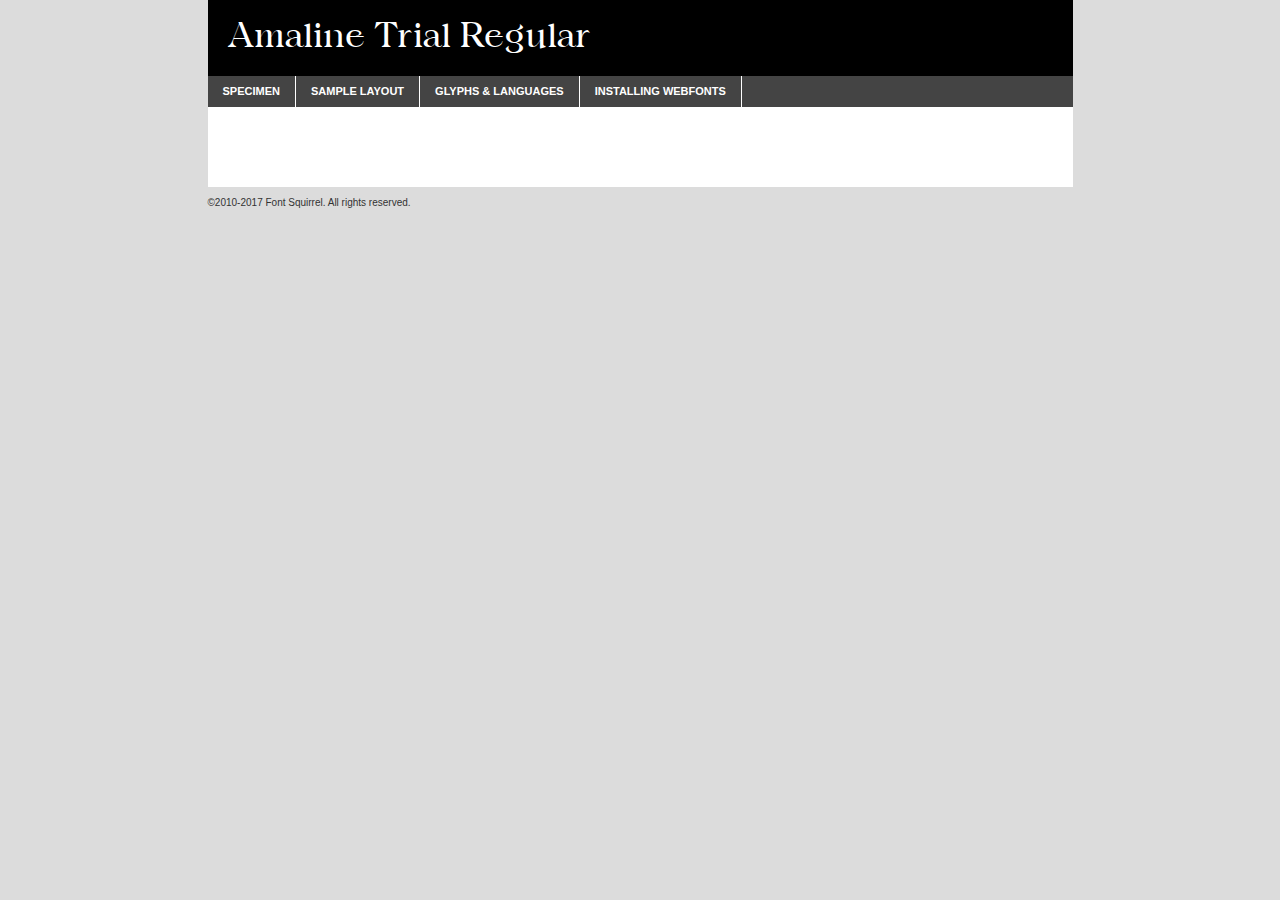
<file: fonts/amaline_trial-demo.html>
<!DOCTYPE html PUBLIC "-//W3C//DTD XHTML 1.0 Transitional//EN"
        "http://www.w3.org/TR/xhtml1/DTD/xhtml1-transitional.dtd">

<html xmlns="http://www.w3.org/1999/xhtml" xml:lang="en" lang="en">
<head>
    <meta http-equiv="Content-Type" content="text/html; charset=utf-8"/>
    <script src="http://ajax.googleapis.com/ajax/libs/jquery/1.7.2/jquery.min.js" type="text/javascript" charset="utf-8"></script>
    <script type="text/javascript">
		(function($) {
			$.fn.easyTabs = function(option) {
				var param = jQuery.extend({ fadeSpeed: 'fast', defaultContent: 1, activeClass: 'active' }, option);
				$(this).each(function() {
					var thisId = '#' + this.id;
					if ( param.defaultContent == '' )
					{
						param.defaultContent = 1;
					}
					if ( typeof param.defaultContent == 'number' )
					{
						var defaultTab = $(thisId + ' .tabs li:eq(' + (param.defaultContent - 1) + ') a').attr('href').substr(1);
					}
					else
					{
						var defaultTab = param.defaultContent;
					}
					$(thisId + ' .tabs li a').each(function() {
						var tabToHide = $(this).attr('href').substr(1);
						$('#' + tabToHide).addClass('easytabs-tab-content');
					});
					hideAll();
					changeContent(defaultTab);

					function hideAll() {$(thisId + ' .easytabs-tab-content').hide();}

					function changeContent(tabId)
					{
						hideAll();
						$(thisId + ' .tabs li').removeClass(param.activeClass);
						$(thisId + ' .tabs li a[href=#' + tabId + ']').closest('li').addClass(param.activeClass);
						if ( param.fadeSpeed != 'none' )
						{
							$(thisId + ' #' + tabId).fadeIn(param.fadeSpeed);
						}
						else
						{
							$(thisId + ' #' + tabId).show();
						}
					}

					$(thisId + ' .tabs li').click(function() {
						var tabId = $(this).find('a').attr('href').substr(1);
						changeContent(tabId);
						return false;
					});
				});
			}
		})(jQuery);
    </script>
    <link rel="stylesheet" href="specimen_files/specimen_stylesheet.css" type="text/css" charset="utf-8"/>
    <link rel="stylesheet" href="stylesheet.css" type="text/css" charset="utf-8"/>

    <style type="text/css">
        		body {
			font-family: 'amaline_trialregular';
        		}

            </style>

    <title>Amaline Trial Regular Specimen</title>


    <script type="text/javascript" charset="utf-8">
		$(document).ready(function() {
			$('#container').easyTabs({ defaultContent: 1 });
		});
    </script>
</head>

<body>
<div id="container">
    <div id="header">
		Amaline Trial Regular    </div>
    <ul class="tabs">
        <li><a href="#specimen">Specimen</a></li>
        <li><a href="#layout">Sample Layout</a></li>
		        <li><a href="#glyphs">Glyphs &amp; Languages</a></li>
        <li><a href="#installing">Installing Webfonts</a></li>

    </ul>

    <div id="main_content">


        <div id="specimen">

            <div class="section">
                <div class="grid12 firstcol">
                    <div class="huge">AaBb</div>
                </div>
            </div>

            <div class="section">
                <div class="glyph_range">A&#x200B;B&#x200b;C&#x200b;D&#x200b;E&#x200b;F&#x200b;G&#x200b;H&#x200b;I&#x200b;J&#x200b;K&#x200b;L&#x200b;M&#x200b;N&#x200b;O&#x200b;P&#x200b;Q&#x200b;R&#x200b;S&#x200b;T&#x200b;U&#x200b;V&#x200b;W&#x200b;X&#x200b;Y&#x200b;Z&#x200b;a&#x200b;b&#x200b;c&#x200b;d&#x200b;e&#x200b;f&#x200b;g&#x200b;h&#x200b;i&#x200b;j&#x200b;k&#x200b;l&#x200b;m&#x200b;n&#x200b;o&#x200b;p&#x200b;q&#x200b;r&#x200b;s&#x200b;t&#x200b;u&#x200b;v&#x200b;w&#x200b;x&#x200b;y&#x200b;z&#x200b;1&#x200b;2&#x200b;3&#x200b;4&#x200b;5&#x200b;6&#x200b;7&#x200b;8&#x200b;9&#x200b;0&#x200b;&amp;&#x200b;.&#x200b;,&#x200b;?&#x200b;!&#x200b;&#64;&#x200b;(&#x200b;)&#x200b;#&#x200b;$&#x200b;%&#x200b;*&#x200b;+&#x200b;-&#x200b;=&#x200b;:&#x200b;;</div>
            </div>
            <div class="section">
                <div class="grid12 firstcol">
                    <table class="sample_table">
                        <tr>
                            <td>10</td>
                            <td class="size10">abcdefghijklmnopqrstuvwxyzABCDEFGHIJKLMNOPQRSTUVWXYZ0123456789abcdefghijklmnopqrstuvwxyzABCDEFGHIJKLMNOPQRSTUVWXYZ0123456789abcdefghijklmnopqrstuvwxyzABCDEFGHIJKLMNOPQRSTUVWXYZ</td>
                        </tr>
                        <tr>
                            <td>11</td>
                            <td class="size11">abcdefghijklmnopqrstuvwxyzABCDEFGHIJKLMNOPQRSTUVWXYZ0123456789abcdefghijklmnopqrstuvwxyzABCDEFGHIJKLMNOPQRSTUVWXYZ0123456789abcdefghijklmnopqrstuvwxyzABCDEFGHIJKLMNOPQRSTUVWXYZ</td>
                        </tr>
                        <tr>
                            <td>12</td>
                            <td class="size12">abcdefghijklmnopqrstuvwxyzABCDEFGHIJKLMNOPQRSTUVWXYZ0123456789abcdefghijklmnopqrstuvwxyzABCDEFGHIJKLMNOPQRSTUVWXYZ0123456789abcdefghijklmnopqrstuvwxyzABCDEFGHIJKLMNOPQRSTUVWXYZ</td>
                        </tr>
                        <tr>
                            <td>13</td>
                            <td class="size13">abcdefghijklmnopqrstuvwxyzABCDEFGHIJKLMNOPQRSTUVWXYZ0123456789abcdefghijklmnopqrstuvwxyzABCDEFGHIJKLMNOPQRSTUVWXYZ0123456789abcdefghijklmnopqrstuvwxyzABCDEFGHIJKLMNOPQRSTUVWXYZ</td>
                        </tr>
                        <tr>
                            <td>14</td>
                            <td class="size14">abcdefghijklmnopqrstuvwxyzABCDEFGHIJKLMNOPQRSTUVWXYZ0123456789abcdefghijklmnopqrstuvwxyzABCDEFGHIJKLMNOPQRSTUVWXYZ0123456789abcdefghijklmnopqrstuvwxyzABCDEFGHIJKLMNOPQRSTUVWXYZ</td>
                        </tr>
                        <tr>
                            <td>16</td>
                            <td class="size16">abcdefghijklmnopqrstuvwxyzABCDEFGHIJKLMNOPQRSTUVWXYZ0123456789abcdefghijklmnopqrstuvwxyzABCDEFGHIJKLMNOPQRSTUVWXYZ</td>
                        </tr>
                        <tr>
                            <td>18</td>
                            <td class="size18">abcdefghijklmnopqrstuvwxyzABCDEFGHIJKLMNOPQRSTUVWXYZ0123456789abcdefghijklmnopqrstuvwxyzABCDEFGHIJKLMNOPQRSTUVWXYZ</td>
                        </tr>
                        <tr>
                            <td>20</td>
                            <td class="size20">abcdefghijklmnopqrstuvwxyzABCDEFGHIJKLMNOPQRSTUVWXYZ0123456789abcdefghijklmnopqrstuvwxyzABCDEFGHIJKLMNOPQRSTUVWXYZ</td>
                        </tr>
                        <tr>
                            <td>24</td>
                            <td class="size24">abcdefghijklmnopqrstuvwxyzABCDEFGHIJKLMNOPQRSTUVWXYZ0123456789abcdefghijklmnopqrstuvwxyzABCDEFGHIJKLMNOPQRSTUVWXYZ</td>
                        </tr>
                        <tr>
                            <td>30</td>
                            <td class="size30">abcdefghijklmnopqrstuvwxyzABCDEFGHIJKLMNOPQRSTUVWXYZ0123456789abcdefghijklmnopqrstuvwxyzABCDEFGHIJKLMNOPQRSTUVWXYZ</td>
                        </tr>
                        <tr>
                            <td>36</td>
                            <td class="size36">abcdefghijklmnopqrstuvwxyzABCDEFGHIJKLMNOPQRSTUVWXYZ0123456789abcdefghijklmnopqrstuvwxyzABCDEFGHIJKLMNOPQRSTUVWXYZ</td>
                        </tr>
                        <tr>
                            <td>48</td>
                            <td class="size48">abcdefghijklmnopqrstuvwxyzABCDEFGHIJKLMNOPQRSTUVWXYZ0123456789abcdefghijklmnopqrstuvwxyzABCDEFGHIJKLMNOPQRSTUVWXYZ</td>
                        </tr>
                        <tr>
                            <td>60</td>
                            <td class="size60">abcdefghijklmnopqrstuvwxyzABCDEFGHIJKLMNOPQRSTUVWXYZ0123456789abcdefghijklmnopqrstuvwxyzABCDEFGHIJKLMNOPQRSTUVWXYZ</td>
                        </tr>
                        <tr>
                            <td>72</td>
                            <td class="size72">abcdefghijklmnopqrstuvwxyzABCDEFGHIJKLMNOPQRSTUVWXYZ0123456789abcdefghijklmnopqrstuvwxyzABCDEFGHIJKLMNOPQRSTUVWXYZ</td>
                        </tr>
                        <tr>
                            <td>90</td>
                            <td class="size90">abcdefghijklmnopqrstuvwxyzABCDEFGHIJKLMNOPQRSTUVWXYZ0123456789abcdefghijklmnopqrstuvwxyzABCDEFGHIJKLMNOPQRSTUVWXYZ</td>
                        </tr>
                    </table>

                </div>

            </div>


            <div class="section" id="bodycomparison">


                <div id="xheight">
                    <div class="fontbody">&#x25FC;&#x25FC;&#x25FC;&#x25FC;&#x25FC;&#x25FC;&#x25FC;&#x25FC;&#x25FC;&#x25FC;&#x25FC;&#x25FC;&#x25FC;&#x25FC;&#x25FC;&#x25FC;&#x25FC;&#x25FC;&#x25FC;&#x25FC;&#x25FC;&#x25FC;&#x25FC;&#x25FC;&#x25FC;&#x25FC;&#x25FC;&#x25FC;&#x25FC;&#x25FC;&#x25FC;&#x25FC;&#x25FC;&#x25FC;&#x25FC;&#x25FC;&#x25FC;&#x25FC;&#x25FC;&#x25FC;&#x25FC;&#x25FC;&#x25FC;&#x25FC;&#x25FC;&#x25FC;&#x25FC;&#x25FC;&#x25FC;&#x25FC;&#x25FC;&#x25FC;&#x25FC;&#x25FC;&#x25FC;&#x25FC;&#x25FC;&#x25FC;&#x25FC;&#x25FC;&#x25FC;&#x25FC;&#x25FC;&#x25FC;&#x25FC;&#x25FC;&#x25FC;&#x25FC;&#x25FC;&#x25FC;&#x25FC;&#x25FC;&#x25FC;&#x25FC;&#x25FC;&#x25FC;&#x25FC;&#x25FC;&#x25FC;&#x25FC;&#x25FC;&#x25FC;&#x25FC;&#x25FC;&#x25FC;&#x25FC;&#x25FC;&#x25FC;&#x25FC;&#x25FC;&#x25FC;&#x25FC;&#x25FC;&#x25FC;&#x25FC;&#x25FC;&#x25FC;&#x25FC;&#x25FC;body</div>
                    <div class="arialbody">body</div>
                    <div class="verdanabody">body</div>
                    <div class="georgiabody">body</div>
                </div>
                <div class="fontbody" style="z-index:1">
                    body<span>Amaline Trial Regular</span>
                </div>
                <div class="arialbody" style="z-index:1">
                    body<span>Arial</span>
                </div>
                <div class="verdanabody" style="z-index:1">
                    body<span>Verdana</span>
                </div>
                <div class="georgiabody" style="z-index:1">
                    body<span>Georgia</span>
                </div>


            </div>


            <div class="section psample psample_row1" id="">

                <div class="grid2 firstcol">
                    <p class="size10"><span>10.</span>Aenean lacinia bibendum nulla sed consectetur. Fusce dapibus, tellus ac cursus commodo, tortor mauris condimentum nibh, ut fermentum massa justo sit amet risus. Nullam id dolor id nibh ultricies vehicula ut id elit. Cum sociis natoque penatibus et magnis dis parturient montes, nascetur ridiculus mus. Nulla vitae elit libero, a pharetra augue.</p>

                </div>
                <div class="grid3">
                    <p class="size11"><span>11.</span>Aenean lacinia bibendum nulla sed consectetur. Fusce dapibus, tellus ac cursus commodo, tortor mauris condimentum nibh, ut fermentum massa justo sit amet risus. Nullam id dolor id nibh ultricies vehicula ut id elit. Cum sociis natoque penatibus et magnis dis parturient montes, nascetur ridiculus mus. Nulla vitae elit libero, a pharetra augue.</p>

                </div>
                <div class="grid3">
                    <p class="size12"><span>12.</span>Aenean lacinia bibendum nulla sed consectetur. Fusce dapibus, tellus ac cursus commodo, tortor mauris condimentum nibh, ut fermentum massa justo sit amet risus. Nullam id dolor id nibh ultricies vehicula ut id elit. Cum sociis natoque penatibus et magnis dis parturient montes, nascetur ridiculus mus. Nulla vitae elit libero, a pharetra augue.</p>

                </div>
                <div class="grid4">
                    <p class="size13"><span>13.</span>Aenean lacinia bibendum nulla sed consectetur. Fusce dapibus, tellus ac cursus commodo, tortor mauris condimentum nibh, ut fermentum massa justo sit amet risus. Nullam id dolor id nibh ultricies vehicula ut id elit. Cum sociis natoque penatibus et magnis dis parturient montes, nascetur ridiculus mus. Nulla vitae elit libero, a pharetra augue.</p>

                </div>
                <div class="white_blend"></div>

            </div>
            <div class="section psample psample_row2" id="">
                <div class="grid3 firstcol">
                    <p class="size14"><span>14.</span>Aenean lacinia bibendum nulla sed consectetur. Fusce dapibus, tellus ac cursus commodo, tortor mauris condimentum nibh, ut fermentum massa justo sit amet risus. Nullam id dolor id nibh ultricies vehicula ut id elit. Cum sociis natoque penatibus et magnis dis parturient montes, nascetur ridiculus mus. Nulla vitae elit libero, a pharetra augue.</p>

                </div>
                <div class="grid4">
                    <p class="size16"><span>16.</span>Aenean lacinia bibendum nulla sed consectetur. Fusce dapibus, tellus ac cursus commodo, tortor mauris condimentum nibh, ut fermentum massa justo sit amet risus. Nullam id dolor id nibh ultricies vehicula ut id elit. Cum sociis natoque penatibus et magnis dis parturient montes, nascetur ridiculus mus. Nulla vitae elit libero, a pharetra augue.</p>

                </div>
                <div class="grid5">
                    <p class="size18"><span>18.</span>Aenean lacinia bibendum nulla sed consectetur. Fusce dapibus, tellus ac cursus commodo, tortor mauris condimentum nibh, ut fermentum massa justo sit amet risus. Nullam id dolor id nibh ultricies vehicula ut id elit. Cum sociis natoque penatibus et magnis dis parturient montes, nascetur ridiculus mus. Nulla vitae elit libero, a pharetra augue.</p>

                </div>

                <div class="white_blend"></div>

            </div>

            <div class="section psample psample_row3" id="">
                <div class="grid5 firstcol">
                    <p class="size20"><span>20.</span>Aenean lacinia bibendum nulla sed consectetur. Fusce dapibus, tellus ac cursus commodo, tortor mauris condimentum nibh, ut fermentum massa justo sit amet risus. Nullam id dolor id nibh ultricies vehicula ut id elit. Cum sociis natoque penatibus et magnis dis parturient montes, nascetur ridiculus mus. Nulla vitae elit libero, a pharetra augue.</p>
                </div>
                <div class="grid7">
                    <p class="size24"><span>24.</span>Aenean lacinia bibendum nulla sed consectetur. Fusce dapibus, tellus ac cursus commodo, tortor mauris condimentum nibh, ut fermentum massa justo sit amet risus. Nullam id dolor id nibh ultricies vehicula ut id elit. Cum sociis natoque penatibus et magnis dis parturient montes, nascetur ridiculus mus. Nulla vitae elit libero, a pharetra augue.</p>
                </div>

                <div class="white_blend"></div>

            </div>

            <div class="section psample psample_row4" id="">
                <div class="grid12 firstcol">
                    <p class="size30"><span>30.</span>Aenean lacinia bibendum nulla sed consectetur. Fusce dapibus, tellus ac cursus commodo, tortor mauris condimentum nibh, ut fermentum massa justo sit amet risus. Nullam id dolor id nibh ultricies vehicula ut id elit. Cum sociis natoque penatibus et magnis dis parturient montes, nascetur ridiculus mus. Nulla vitae elit libero, a pharetra augue.</p>
                </div>
                <div class="white_blend"></div>

            </div>


            <div class="section psample psample_row1 fullreverse">
                <div class="grid2 firstcol">
                    <p class="size10"><span>10.</span>Aenean lacinia bibendum nulla sed consectetur. Fusce dapibus, tellus ac cursus commodo, tortor mauris condimentum nibh, ut fermentum massa justo sit amet risus. Nullam id dolor id nibh ultricies vehicula ut id elit. Cum sociis natoque penatibus et magnis dis parturient montes, nascetur ridiculus mus. Nulla vitae elit libero, a pharetra augue.</p>

                </div>
                <div class="grid3">
                    <p class="size11"><span>11.</span>Aenean lacinia bibendum nulla sed consectetur. Fusce dapibus, tellus ac cursus commodo, tortor mauris condimentum nibh, ut fermentum massa justo sit amet risus. Nullam id dolor id nibh ultricies vehicula ut id elit. Cum sociis natoque penatibus et magnis dis parturient montes, nascetur ridiculus mus. Nulla vitae elit libero, a pharetra augue.</p>

                </div>
                <div class="grid3">
                    <p class="size12"><span>12.</span>Aenean lacinia bibendum nulla sed consectetur. Fusce dapibus, tellus ac cursus commodo, tortor mauris condimentum nibh, ut fermentum massa justo sit amet risus. Nullam id dolor id nibh ultricies vehicula ut id elit. Cum sociis natoque penatibus et magnis dis parturient montes, nascetur ridiculus mus. Nulla vitae elit libero, a pharetra augue.</p>

                </div>
                <div class="grid4">
                    <p class="size13"><span>13.</span>Aenean lacinia bibendum nulla sed consectetur. Fusce dapibus, tellus ac cursus commodo, tortor mauris condimentum nibh, ut fermentum massa justo sit amet risus. Nullam id dolor id nibh ultricies vehicula ut id elit. Cum sociis natoque penatibus et magnis dis parturient montes, nascetur ridiculus mus. Nulla vitae elit libero, a pharetra augue.</p>

                </div>
                <div class="black_blend"></div>

            </div>

            <div class="section psample psample_row2 fullreverse">
                <div class="grid3 firstcol">
                    <p class="size14"><span>14.</span>Aenean lacinia bibendum nulla sed consectetur. Fusce dapibus, tellus ac cursus commodo, tortor mauris condimentum nibh, ut fermentum massa justo sit amet risus. Nullam id dolor id nibh ultricies vehicula ut id elit. Cum sociis natoque penatibus et magnis dis parturient montes, nascetur ridiculus mus. Nulla vitae elit libero, a pharetra augue.</p>

                </div>
                <div class="grid4">
                    <p class="size16"><span>16.</span>Aenean lacinia bibendum nulla sed consectetur. Fusce dapibus, tellus ac cursus commodo, tortor mauris condimentum nibh, ut fermentum massa justo sit amet risus. Nullam id dolor id nibh ultricies vehicula ut id elit. Cum sociis natoque penatibus et magnis dis parturient montes, nascetur ridiculus mus. Nulla vitae elit libero, a pharetra augue.</p>

                </div>
                <div class="grid5">
                    <p class="size18"><span>18.</span>Aenean lacinia bibendum nulla sed consectetur. Fusce dapibus, tellus ac cursus commodo, tortor mauris condimentum nibh, ut fermentum massa justo sit amet risus. Nullam id dolor id nibh ultricies vehicula ut id elit. Cum sociis natoque penatibus et magnis dis parturient montes, nascetur ridiculus mus. Nulla vitae elit libero, a pharetra augue.</p>

                </div>
                <div class="black_blend"></div>

            </div>

            <div class="section psample fullreverse psample_row3" id="">
                <div class="grid5 firstcol">
                    <p class="size20"><span>20.</span>Aenean lacinia bibendum nulla sed consectetur. Fusce dapibus, tellus ac cursus commodo, tortor mauris condimentum nibh, ut fermentum massa justo sit amet risus. Nullam id dolor id nibh ultricies vehicula ut id elit. Cum sociis natoque penatibus et magnis dis parturient montes, nascetur ridiculus mus. Nulla vitae elit libero, a pharetra augue.</p>
                </div>
                <div class="grid7">
                    <p class="size24"><span>24.</span>Aenean lacinia bibendum nulla sed consectetur. Fusce dapibus, tellus ac cursus commodo, tortor mauris condimentum nibh, ut fermentum massa justo sit amet risus. Nullam id dolor id nibh ultricies vehicula ut id elit. Cum sociis natoque penatibus et magnis dis parturient montes, nascetur ridiculus mus. Nulla vitae elit libero, a pharetra augue.</p>
                </div>

                <div class="black_blend"></div>

            </div>

            <div class="section psample fullreverse psample_row4" id="" style="border-bottom: 20px #000 solid;">
                <div class="grid12 firstcol">
                    <p class="size30"><span>30.</span>Aenean lacinia bibendum nulla sed consectetur. Fusce dapibus, tellus ac cursus commodo, tortor mauris condimentum nibh, ut fermentum massa justo sit amet risus. Nullam id dolor id nibh ultricies vehicula ut id elit. Cum sociis natoque penatibus et magnis dis parturient montes, nascetur ridiculus mus. Nulla vitae elit libero, a pharetra augue.</p>
                </div>
                <div class="black_blend"></div>

            </div>


        </div>

        <div id="layout">

            <div class="section">

                <div class="grid12 firstcol">
                    <h1>Lorem Ipsum Dolor</h1>
                    <h2>Etiam porta sem malesuada magna mollis euismod</h2>

                    <p class="byline">By <a href="#link">Aenean Lacinia</a></p>
                </div>
            </div>
            <div class="section">
                <div class="grid8 firstcol">
                    <p class="large">Donec sed odio dui. Morbi leo risus, porta ac consectetur ac, vestibulum at eros. Fusce dapibus, tellus ac cursus commodo, tortor mauris condimentum nibh, ut fermentum massa justo sit amet risus. </p>


                    <h3>Pellentesque ornare sem</h3>

                    <p>Maecenas sed diam eget risus varius blandit sit amet non magna. Maecenas faucibus mollis interdum. Donec ullamcorper nulla non metus auctor fringilla. Nullam id dolor id nibh ultricies vehicula ut id elit. Nullam id dolor id nibh ultricies vehicula ut id elit. </p>

                    <p>Aenean eu leo quam. Pellentesque ornare sem lacinia quam venenatis vestibulum. Lorem ipsum dolor sit amet, consectetur adipiscing elit. Cum sociis natoque penatibus et magnis dis parturient montes, nascetur ridiculus mus. </p>

                    <p>Nulla vitae elit libero, a pharetra augue. Praesent commodo cursus magna, vel scelerisque nisl consectetur et. Aenean lacinia bibendum nulla sed consectetur. </p>

                    <p>Nullam quis risus eget urna mollis ornare vel eu leo. Nullam quis risus eget urna mollis ornare vel eu leo. Maecenas sed diam eget risus varius blandit sit amet non magna. Donec ullamcorper nulla non metus auctor fringilla. </p>

                    <h3>Cras mattis consectetur</h3>

                    <p>Aenean eu leo quam. Pellentesque ornare sem lacinia quam venenatis vestibulum. Aenean lacinia bibendum nulla sed consectetur. Integer posuere erat a ante venenatis dapibus posuere velit aliquet. Cras mattis consectetur purus sit amet fermentum. </p>

                    <p>Nullam id dolor id nibh ultricies vehicula ut id elit. Nullam quis risus eget urna mollis ornare vel eu leo. Cras mattis consectetur purus sit amet fermentum.</p>
                </div>

                <div class="grid4 sidebar">

                    <div class="box reverse">
                        <p class="last">Nullam quis risus eget urna mollis ornare vel eu leo. Donec ullamcorper nulla non metus auctor fringilla. Cras mattis consectetur purus sit amet fermentum. Sed posuere consectetur est at lobortis. Lorem ipsum dolor sit amet, consectetur adipiscing elit. </p>
                    </div>

                    <p class="caption">Maecenas sed diam eget risus varius.</p>

                    <p>Vestibulum id ligula porta felis euismod semper. Integer posuere erat a ante venenatis dapibus posuere velit aliquet. Vestibulum id ligula porta felis euismod semper. Sed posuere consectetur est at lobortis. Maecenas sed diam eget risus varius blandit sit amet non magna. Fusce dapibus, tellus ac cursus commodo, tortor mauris condimentum nibh, ut fermentum massa justo sit amet risus. </p>


                    <p>Duis mollis, est non commodo luctus, nisi erat porttitor ligula, eget lacinia odio sem nec elit. Aenean lacinia bibendum nulla sed consectetur. Vivamus sagittis lacus vel augue laoreet rutrum faucibus dolor auctor. Aenean lacinia bibendum nulla sed consectetur. Nullam quis risus eget urna mollis ornare vel eu leo. </p>

                    <p>Praesent commodo cursus magna, vel scelerisque nisl consectetur et. Donec ullamcorper nulla non metus auctor fringilla. Maecenas faucibus mollis interdum. Fusce dapibus, tellus ac cursus commodo, tortor mauris condimentum nibh, ut fermentum massa justo sit amet risus. </p>

                </div>
            </div>

        </div>


		

        <div id="glyphs">
            <div class="section">
                <div class="grid12 firstcol">

                    <h1>Language Support</h1>
                    <p>The subset of Amaline Trial Regular in this kit supports the following languages:<br/>

						Albanian, Basque, Breton, Chamorro, Danish, Dutch, English, Faroese, Finnish, French, Frisian, Galician, German, Icelandic, Italian, Malagasy, Norwegian, Portuguese, Spanish, Alsatian, Aragonese, Arapaho, Arrernte, Asturian, Aymara, Bislama, Cebuano, Corsican, Fijian, French_creole, Genoese, Gilbertese, Greenlandic, Haitian_creole, Hiligaynon, Hmong, Hopi, Ibanag, Iloko_ilokano, Indonesian, Interglossa_glosa, Interlingua, Irish_gaelic, Jerriais, Lojban, Lombard, Luxembourgeois, Manx, Mohawk, Norfolk_pitcairnese, Occitan, Oromo, Pangasinan, Papiamento, Piedmontese, Potawatomi, Rhaeto-romance, Romansh, Rotokas, Sami_lule, Samoan, Sardinian, Scots_gaelic, Seychelles_creole, Shona, Sicilian, Somali, Southern_ndebele, Swahili, Swati_swazi, Tagalog_filipino_pilipino, Tetum, Tok_pisin, Uyghur_latinized, Volapuk, Walloon, Warlpiri, Xhosa, Yapese, Zulu, Latinbasic, Ubasic, Demo                    </p>
                    <h1>Glyph Chart</h1>
                    <p>The subset of Amaline Trial Regular in this kit includes all the glyphs listed below. Unicode entities are included above each glyph to help you insert individual characters into your layout.</p>
                    <div id="glyph_chart">

																																	                                <div><p>&amp;#13;</p>&#13;</div>
																				                                <div><p>&amp;#32;</p>&#32;</div>
																				                                <div><p>&amp;#33;</p>&#33;</div>
																				                                <div><p>&amp;#34;</p>&#34;</div>
																				                                <div><p>&amp;#35;</p>&#35;</div>
																				                                <div><p>&amp;#36;</p>&#36;</div>
																				                                <div><p>&amp;#37;</p>&#37;</div>
																				                                <div><p>&amp;#38;</p>&#38;</div>
																				                                <div><p>&amp;#39;</p>&#39;</div>
																				                                <div><p>&amp;#40;</p>&#40;</div>
																				                                <div><p>&amp;#41;</p>&#41;</div>
																				                                <div><p>&amp;#42;</p>&#42;</div>
																				                                <div><p>&amp;#43;</p>&#43;</div>
																				                                <div><p>&amp;#44;</p>&#44;</div>
																				                                <div><p>&amp;#45;</p>&#45;</div>
																				                                <div><p>&amp;#46;</p>&#46;</div>
																				                                <div><p>&amp;#47;</p>&#47;</div>
																				                                <div><p>&amp;#48;</p>&#48;</div>
																				                                <div><p>&amp;#49;</p>&#49;</div>
																				                                <div><p>&amp;#50;</p>&#50;</div>
																				                                <div><p>&amp;#51;</p>&#51;</div>
																				                                <div><p>&amp;#52;</p>&#52;</div>
																				                                <div><p>&amp;#53;</p>&#53;</div>
																				                                <div><p>&amp;#54;</p>&#54;</div>
																				                                <div><p>&amp;#55;</p>&#55;</div>
																				                                <div><p>&amp;#56;</p>&#56;</div>
																				                                <div><p>&amp;#57;</p>&#57;</div>
																				                                <div><p>&amp;#58;</p>&#58;</div>
																				                                <div><p>&amp;#59;</p>&#59;</div>
																				                                <div><p>&amp;#60;</p>&#60;</div>
																				                                <div><p>&amp;#61;</p>&#61;</div>
																				                                <div><p>&amp;#62;</p>&#62;</div>
																				                                <div><p>&amp;#63;</p>&#63;</div>
																				                                <div><p>&amp;#64;</p>&#64;</div>
																				                                <div><p>&amp;#65;</p>&#65;</div>
																				                                <div><p>&amp;#66;</p>&#66;</div>
																				                                <div><p>&amp;#67;</p>&#67;</div>
																				                                <div><p>&amp;#68;</p>&#68;</div>
																				                                <div><p>&amp;#69;</p>&#69;</div>
																				                                <div><p>&amp;#70;</p>&#70;</div>
																				                                <div><p>&amp;#71;</p>&#71;</div>
																				                                <div><p>&amp;#72;</p>&#72;</div>
																				                                <div><p>&amp;#73;</p>&#73;</div>
																				                                <div><p>&amp;#74;</p>&#74;</div>
																				                                <div><p>&amp;#75;</p>&#75;</div>
																				                                <div><p>&amp;#76;</p>&#76;</div>
																				                                <div><p>&amp;#77;</p>&#77;</div>
																				                                <div><p>&amp;#78;</p>&#78;</div>
																				                                <div><p>&amp;#79;</p>&#79;</div>
																				                                <div><p>&amp;#80;</p>&#80;</div>
																				                                <div><p>&amp;#81;</p>&#81;</div>
																				                                <div><p>&amp;#82;</p>&#82;</div>
																				                                <div><p>&amp;#83;</p>&#83;</div>
																				                                <div><p>&amp;#84;</p>&#84;</div>
																				                                <div><p>&amp;#85;</p>&#85;</div>
																				                                <div><p>&amp;#86;</p>&#86;</div>
																				                                <div><p>&amp;#87;</p>&#87;</div>
																				                                <div><p>&amp;#88;</p>&#88;</div>
																				                                <div><p>&amp;#89;</p>&#89;</div>
																				                                <div><p>&amp;#90;</p>&#90;</div>
																				                                <div><p>&amp;#91;</p>&#91;</div>
																				                                <div><p>&amp;#92;</p>&#92;</div>
																				                                <div><p>&amp;#93;</p>&#93;</div>
																				                                <div><p>&amp;#94;</p>&#94;</div>
																				                                <div><p>&amp;#95;</p>&#95;</div>
																				                                <div><p>&amp;#96;</p>&#96;</div>
																				                                <div><p>&amp;#97;</p>&#97;</div>
																				                                <div><p>&amp;#98;</p>&#98;</div>
																				                                <div><p>&amp;#99;</p>&#99;</div>
																				                                <div><p>&amp;#100;</p>&#100;</div>
																				                                <div><p>&amp;#101;</p>&#101;</div>
																				                                <div><p>&amp;#102;</p>&#102;</div>
																				                                <div><p>&amp;#103;</p>&#103;</div>
																				                                <div><p>&amp;#104;</p>&#104;</div>
																				                                <div><p>&amp;#105;</p>&#105;</div>
																				                                <div><p>&amp;#106;</p>&#106;</div>
																				                                <div><p>&amp;#107;</p>&#107;</div>
																				                                <div><p>&amp;#108;</p>&#108;</div>
																				                                <div><p>&amp;#109;</p>&#109;</div>
																				                                <div><p>&amp;#110;</p>&#110;</div>
																				                                <div><p>&amp;#111;</p>&#111;</div>
																				                                <div><p>&amp;#112;</p>&#112;</div>
																				                                <div><p>&amp;#113;</p>&#113;</div>
																				                                <div><p>&amp;#114;</p>&#114;</div>
																				                                <div><p>&amp;#115;</p>&#115;</div>
																				                                <div><p>&amp;#116;</p>&#116;</div>
																				                                <div><p>&amp;#117;</p>&#117;</div>
																				                                <div><p>&amp;#118;</p>&#118;</div>
																				                                <div><p>&amp;#119;</p>&#119;</div>
																				                                <div><p>&amp;#120;</p>&#120;</div>
																				                                <div><p>&amp;#121;</p>&#121;</div>
																				                                <div><p>&amp;#122;</p>&#122;</div>
																				                                <div><p>&amp;#123;</p>&#123;</div>
																				                                <div><p>&amp;#124;</p>&#124;</div>
																				                                <div><p>&amp;#125;</p>&#125;</div>
																				                                <div><p>&amp;#126;</p>&#126;</div>
																				                                <div><p>&amp;#160;</p>&#160;</div>
																				                                <div><p>&amp;#161;</p>&#161;</div>
																				                                <div><p>&amp;#162;</p>&#162;</div>
																				                                <div><p>&amp;#163;</p>&#163;</div>
																				                                <div><p>&amp;#166;</p>&#166;</div>
																				                                <div><p>&amp;#168;</p>&#168;</div>
																				                                <div><p>&amp;#171;</p>&#171;</div>
																				                                <div><p>&amp;#172;</p>&#172;</div>
																				                                <div><p>&amp;#173;</p>&#173;</div>
																				                                <div><p>&amp;#175;</p>&#175;</div>
																				                                <div><p>&amp;#177;</p>&#177;</div>
																				                                <div><p>&amp;#180;</p>&#180;</div>
																				                                <div><p>&amp;#182;</p>&#182;</div>
																				                                <div><p>&amp;#183;</p>&#183;</div>
																				                                <div><p>&amp;#184;</p>&#184;</div>
																				                                <div><p>&amp;#187;</p>&#187;</div>
																				                                <div><p>&amp;#191;</p>&#191;</div>
																				                                <div><p>&amp;#192;</p>&#192;</div>
																				                                <div><p>&amp;#193;</p>&#193;</div>
																				                                <div><p>&amp;#194;</p>&#194;</div>
																				                                <div><p>&amp;#195;</p>&#195;</div>
																				                                <div><p>&amp;#196;</p>&#196;</div>
																				                                <div><p>&amp;#197;</p>&#197;</div>
																				                                <div><p>&amp;#198;</p>&#198;</div>
																				                                <div><p>&amp;#199;</p>&#199;</div>
																				                                <div><p>&amp;#200;</p>&#200;</div>
																				                                <div><p>&amp;#201;</p>&#201;</div>
																				                                <div><p>&amp;#202;</p>&#202;</div>
																				                                <div><p>&amp;#203;</p>&#203;</div>
																				                                <div><p>&amp;#204;</p>&#204;</div>
																				                                <div><p>&amp;#205;</p>&#205;</div>
																				                                <div><p>&amp;#206;</p>&#206;</div>
																				                                <div><p>&amp;#207;</p>&#207;</div>
																				                                <div><p>&amp;#208;</p>&#208;</div>
																				                                <div><p>&amp;#209;</p>&#209;</div>
																				                                <div><p>&amp;#210;</p>&#210;</div>
																				                                <div><p>&amp;#211;</p>&#211;</div>
																				                                <div><p>&amp;#212;</p>&#212;</div>
																				                                <div><p>&amp;#213;</p>&#213;</div>
																				                                <div><p>&amp;#214;</p>&#214;</div>
																				                                <div><p>&amp;#215;</p>&#215;</div>
																				                                <div><p>&amp;#216;</p>&#216;</div>
																				                                <div><p>&amp;#217;</p>&#217;</div>
																				                                <div><p>&amp;#218;</p>&#218;</div>
																				                                <div><p>&amp;#219;</p>&#219;</div>
																				                                <div><p>&amp;#220;</p>&#220;</div>
																				                                <div><p>&amp;#221;</p>&#221;</div>
																				                                <div><p>&amp;#222;</p>&#222;</div>
																				                                <div><p>&amp;#223;</p>&#223;</div>
																				                                <div><p>&amp;#224;</p>&#224;</div>
																				                                <div><p>&amp;#225;</p>&#225;</div>
																				                                <div><p>&amp;#226;</p>&#226;</div>
																				                                <div><p>&amp;#227;</p>&#227;</div>
																				                                <div><p>&amp;#228;</p>&#228;</div>
																				                                <div><p>&amp;#229;</p>&#229;</div>
																				                                <div><p>&amp;#230;</p>&#230;</div>
																				                                <div><p>&amp;#231;</p>&#231;</div>
																				                                <div><p>&amp;#232;</p>&#232;</div>
																				                                <div><p>&amp;#233;</p>&#233;</div>
																				                                <div><p>&amp;#234;</p>&#234;</div>
																				                                <div><p>&amp;#235;</p>&#235;</div>
																				                                <div><p>&amp;#236;</p>&#236;</div>
																				                                <div><p>&amp;#237;</p>&#237;</div>
																				                                <div><p>&amp;#238;</p>&#238;</div>
																				                                <div><p>&amp;#239;</p>&#239;</div>
																				                                <div><p>&amp;#240;</p>&#240;</div>
																				                                <div><p>&amp;#241;</p>&#241;</div>
																				                                <div><p>&amp;#242;</p>&#242;</div>
																				                                <div><p>&amp;#243;</p>&#243;</div>
																				                                <div><p>&amp;#244;</p>&#244;</div>
																				                                <div><p>&amp;#245;</p>&#245;</div>
																				                                <div><p>&amp;#246;</p>&#246;</div>
																				                                <div><p>&amp;#247;</p>&#247;</div>
																				                                <div><p>&amp;#248;</p>&#248;</div>
																				                                <div><p>&amp;#249;</p>&#249;</div>
																				                                <div><p>&amp;#250;</p>&#250;</div>
																				                                <div><p>&amp;#251;</p>&#251;</div>
																				                                <div><p>&amp;#252;</p>&#252;</div>
																				                                <div><p>&amp;#253;</p>&#253;</div>
																				                                <div><p>&amp;#254;</p>&#254;</div>
																				                                <div><p>&amp;#255;</p>&#255;</div>
																				                                <div><p>&amp;#338;</p>&#338;</div>
																				                                <div><p>&amp;#339;</p>&#339;</div>
																				                                <div><p>&amp;#376;</p>&#376;</div>
																				                                <div><p>&amp;#710;</p>&#710;</div>
																				                                <div><p>&amp;#732;</p>&#732;</div>
																				                                <div><p>&amp;#8192;</p>&#8192;</div>
																				                                <div><p>&amp;#8193;</p>&#8193;</div>
																				                                <div><p>&amp;#8194;</p>&#8194;</div>
																				                                <div><p>&amp;#8195;</p>&#8195;</div>
																				                                <div><p>&amp;#8196;</p>&#8196;</div>
																				                                <div><p>&amp;#8197;</p>&#8197;</div>
																				                                <div><p>&amp;#8198;</p>&#8198;</div>
																				                                <div><p>&amp;#8199;</p>&#8199;</div>
																				                                <div><p>&amp;#8200;</p>&#8200;</div>
																				                                <div><p>&amp;#8201;</p>&#8201;</div>
																				                                <div><p>&amp;#8202;</p>&#8202;</div>
																				                                <div><p>&amp;#8208;</p>&#8208;</div>
																				                                <div><p>&amp;#8209;</p>&#8209;</div>
																				                                <div><p>&amp;#8210;</p>&#8210;</div>
																				                                <div><p>&amp;#8211;</p>&#8211;</div>
																				                                <div><p>&amp;#8212;</p>&#8212;</div>
																				                                <div><p>&amp;#8216;</p>&#8216;</div>
																				                                <div><p>&amp;#8217;</p>&#8217;</div>
																				                                <div><p>&amp;#8218;</p>&#8218;</div>
																				                                <div><p>&amp;#8220;</p>&#8220;</div>
																				                                <div><p>&amp;#8221;</p>&#8221;</div>
																				                                <div><p>&amp;#8222;</p>&#8222;</div>
																				                                <div><p>&amp;#8226;</p>&#8226;</div>
																				                                <div><p>&amp;#8230;</p>&#8230;</div>
																				                                <div><p>&amp;#8239;</p>&#8239;</div>
																				                                <div><p>&amp;#8249;</p>&#8249;</div>
																				                                <div><p>&amp;#8250;</p>&#8250;</div>
																				                                <div><p>&amp;#8287;</p>&#8287;</div>
																				                                <div><p>&amp;#8364;</p>&#8364;</div>
																				                                <div><p>&amp;#9724;</p>&#9724;</div>
																																                    </div>
                </div>


            </div>
        </div>


        <div id="specs">

        </div>

        <div id="installing">
            <div class="section">
                <div class="grid7 firstcol">
                    <h1>Installing Webfonts</h1>

                    <p>Webfonts are supported by all major browser platforms but not all in the same way. There are currently four different font formats that must be included in order to target all browsers. This includes TTF, WOFF, EOT and SVG.</p>

                    <h2>1. Upload your webfonts</h2>
                    <p>You must upload your webfont kit to your website. They should be in or near the same directory as your CSS files.</p>

                    <h2>2. Include the webfont stylesheet</h2>
                    <p>A special CSS @font-face declaration helps the various browsers select the appropriate font it needs without causing you a bunch of headaches. Learn more about this syntax by reading the <a href="https://www.fontspring.com/blog/further-hardening-of-the-bulletproof-syntax">Fontspring blog post</a> about it. The code for it is as follows:</p>


                    <code>
                        @font-face{
                        font-family: 'MyWebFont';
                        src: url('WebFont.eot');
                        src: url('WebFont.eot?#iefix') format('embedded-opentype'),
                        url('WebFont.woff') format('woff'),
                        url('WebFont.ttf') format('truetype'),
                        url('WebFont.svg#webfont') format('svg');
                        }
                    </code>

                    <p>We've already gone ahead and generated the code for you. All you have to do is link to the stylesheet in your HTML, like this:</p>
                    <code>&lt;link rel=&quot;stylesheet&quot; href=&quot;stylesheet.css&quot; type=&quot;text/css&quot; charset=&quot;utf-8&quot; /&gt;</code>

                    <h2>3. Modify your own stylesheet</h2>
                    <p>To take advantage of your new fonts, you must tell your stylesheet to use them. Look at the original @font-face declaration above and find the property called "font-family." The name linked there will be what you use to reference the font. Prepend that webfont name to the font stack in the "font-family" property, inside the selector you want to change. For example:</p>
                    <code>p { font-family: 'WebFont', Arial, sans-serif; }</code>

                    <h2>4. Test</h2>
                    <p>Getting webfonts to work cross-browser <em>can</em> be tricky. Use the information in the sidebar to help you if you find that fonts aren't loading in a particular browser.</p>
                </div>

                <div class="grid5 sidebar">
                    <div class="box">
                        <h2>Troubleshooting<br/>Font-Face Problems</h2>
                        <p>Having trouble getting your webfonts to load in your new website? Here are some tips to sort out what might be the problem.</p>

                        <h3>Fonts not showing in any browser</h3>

                        <p>This sounds like you need to work on the plumbing. You either did not upload the fonts to the correct directory, or you did not link the fonts properly in the CSS. If you've confirmed that all this is correct and you still have a problem, take a look at your .htaccess file and see if requests are getting intercepted.</p>

                        <h3>Fonts not loading in iPhone or iPad</h3>

                        <p>The most common problem here is that you are serving the fonts from an IIS server. IIS refuses to serve files that have unknown MIME types. If that is the case, you must set the MIME type for SVG to "image/svg+xml" in the server settings. Follow these instructions from Microsoft if you need help.</p>

                        <h3>Fonts not loading in Firefox</h3>

                        <p>The primary reason for this failure? You are still using a version Firefox older than 3.5. So upgrade already! If that isn't it, then you are very likely serving fonts from a different domain. Firefox requires that all font assets be served from the same domain. Lastly it is possible that you need to add WOFF to your list of MIME types (if you are serving via IIS.)</p>

                        <h3>Fonts not loading in IE</h3>

                        <p>Are you looking at Internet Explorer on an actual Windows machine or are you cheating by using a service like Adobe BrowserLab? Many of these screenshot services do not render @font-face for IE. Best to test it on a real machine.</p>

                        <h3>Fonts not loading in IE9</h3>

                        <p>IE9, like Firefox, requires that fonts be served from the same domain as the website. Make sure that is the case.</p>
                    </div>
                </div>
            </div>

        </div>

    </div>
    <div id="footer">
        <p>&copy;2010-2017 Font Squirrel. All rights reserved.</p>
    </div>
</div>
</body>
</html>
</file>
<file: css/main.css>
@import url(https://fonts.googleapis.com/css2?family=Cormorant+Garamond:ital,wght@0,300;0,400;0,500;0,600;0,700;1,300;1,400;1,500;1,600;1,700&family=Nunito+Sans:ital,opsz,wght@0,6..12,200..1000;1,6..12,200..1000&family=Poppins:ital,wght@0,100;0,200;0,300;0,400;0,500;0,600;0,700;0,800;0,900;1,100;1,200;1,300;1,400;1,500;1,600;1,700;1,800;1,900&display=swap);



@font-face {
  font-family: "Amaline Trial";
  src: url("../fonts/amaline_trial-webfont.woff2") format("woff2"), 
       url("../fonts/Amaline Trial.woff") format("woff"),   
       url("../fonts/Amaline Trial.otf") format("opentype"); 
  font-weight: normal;
  font-style: normal;
}

@font-face {
  font-family: "CarlBrown";
  src: url("../fonts/CarlBrown.woff2") format("woff2"),
  url("../fonts/CarlBrown.woff") format("woff"); 
  font-style: normal;
}

body {
  font-family: "Amaline Trial", 'Times New Roman', Times, serif;
}

html {
  scroll-behavior: smooth; 
  scroll-padding-top: 200px; 
  --primary: #f5e9db;
  --secondary: #fbf5ef;
  --main-font: #411b0c;
  --menu-font:#bb7e33;
  --h-font:#9d523c;
}

body {
  background-color: var(--primary);
  font-family: "Poppins", Helvetica, sans-serif;
  font-weight: 200;
  color: var(--main-font);
}

h1,
h2,
h3{
  font-family: "Amaline Trial", 'Times New Roman', Times, serif;
  color: var(--h-font);
}

h1{
  font-size: 36px;
  font-weight: 300;

}

main {
  padding-top: 200px;
  margin-left: 40px;
  margin-right: 40px;
  margin-bottom: 100px;
}

header {
    position: fixed;
    width: 100%;
    margin-left: -10px;
    margin-top: -10px;
    margin-right: -10px;
    background: var(--secondary);
    z-index: 2;
    border-bottom: 1px solid var(--main-font);

}

/* header:before {
    content: '';
    position: absolute;
    bottom: -12px;
    left: 0;
    width: 100%;
    height: 11px;
    background: var(--primary);
} */

/* header:after {
    content: '';
    position: absolute;
    bottom: -12px;
    left: 0;
    width: 100%;
    height: 1px;
    background: var(--main-font);
} */

.header-border {
  height: 1px;
  background-color: var(--secondary);
  margin-bottom: 10px;
  border-bottom: 1px solid var(--main-font);
  z-index: 2;
}

.nav-container-web {
  display: none;
}

.nav-container-mobile {
  display: flex;
  justify-content: center;
  align-items: center;
  background-color: var(--secondary);
  padding: 10px 15px;
  position: relative;
  width: 100%;
  z-index: 3;
}

.nav-container-mobile li {
  list-style: none;
}

.nav-links {
  display: flex;
  justify-content: space-between;
  align-items: center;
  list-style: none;
}

.nav-left {
  display: flex;
  align-items: center;
  position: absolute;
  left: -40px;
}

.nav-right {
  display: flex;
  align-items: center;
  position: absolute;
  right: 40px;
}

.logo img {
  max-width: 50px;
  margin-left: -40px;
}

.cart {
  position: relative;
  top: 2px;
}

.burgermenu {
  list-style: none;
}

.burgermenu a {
  display: block;
  padding: 10px;
}

.dropdown-menu {
  display: none;
  background-color: var(--secondary);
  position: fixed;
  top: 115px;
  left: 0;
  width: 100%;
  border-top: 1px solid var(--main-font);
  z-index: 4;
}

.dropdown-menu a {
  font-family: "Amaline Trial";
  color: var(--h-font);
  font-weight: 600;
  text-decoration: none;
  text-align: center;
  display: block;
  padding: 20px;
  margin-left: -60px;
  transition: background-color 0.3s;
  border-bottom: 1px solid var(--main-font);
}

.dropdown-menu a:hover {
  background-color: #e8d5c6;
  color: var(--main-font);
}


.nav-container-extra {
  display: flex;
  justify-content: center;
  align-items: center;
  padding: 10px;
  background-color: var(--primary);
  border-top: 1px solid var(--main-font);
  z-index: 2;
}

.nav-links-extra {
  display: flex;
  justify-content: space-evenly;
  align-items: center;
  gap: 0px;
  list-style: none;
  margin: 0;
  padding: 0;
  width: 100%;
}

.nav-links-extra img {
  max-width: 100px;
  height: auto;
}

.nav-star {
  width: 30px;
  margin-top: px;
}

.nav-krystaller,
.nav-smykker{
position: relative;
top: 6px;
}

.nav-velvere{
position: relative;
top: 4px;
}

.nav-messer{
  position: relative;
  top: 8px;
  }

.nav-omos,
.nav-felleskab
{
  position: relative;
  top: 6px;
  }

  .nav-omos img{
    width: 70px;
  }

  .nav-messer img{
    width: 80px;
  }

footer {
  background-color: var(--secondary);
  place-items: center;
  margin-left: -10px;
  margin-right: -10px;
  text-align: center;
  position: relative;
  place-items: start center;
  padding-top: 10px;
  padding-bottom: 30px;
  border-top: 1px solid var(--main-font);
}

.footer-border {
  height: 1px;
  background-color: --secondary;
  margin-bottom: 1px;
  border-bottom: 1px solid var(--main-font);
}

footer h3 {
  padding-bottom: 20px;
}

footer h3,
h4,
h5 {
  color: var(--menu-font);
  font-family: "Poppins", serif;
  font-weight: 500;
}

footer h4 {
  font-size: 18px;
  padding-top: 30px;
}

footer h5 {
  margin-top: 40px;
}

footer p {
  font-family: "Poppins", serif;
  color: #bb7e33;
  font-weight: 200;
  line-height: 0.6;
}

.star {
  max-width: 30px;
  padding-bottom: 10px;
}

/* WEBSITE */

@media (width >= 768px) {

  .grid1-1-1 {
    display: grid;
    grid-template-columns: 1fr 1fr 1fr;
    grid-template-rows: auto auto;
  }
}

@media (width >= 950px) {
  main {
    padding-top: 170px;
    margin-left: 125px;
    margin-right: 125px;
    margin-bottom: 125px;
  }

  header {
    position: fixed;
    margin-left: -10px;
    margin-top: -10px;
    margin-right: -10px;
    width: 100%;
    background: var(--secondary);
    z-index: 2;
    border-bottom: 1px solid var(--main-font);
  }

  .header-border {
    height: 1px;
    background-color: var(--secondary);
    margin-bottom: 10px;
    border-bottom: 1px solid var(--main-font);
  }

  .nav-container-mobile {
    display: none;
  }

  .nav-links li {
    display: inline-block;
    margin: 0;
    padding-right: 30px;
  }

  .nav-links a {
    text-decoration: none;
    color: var(--menu-font);
    transition: color 0.3s ease;
    font-family: "Amaline Trial";
    font-size: 20px;
    font-weight: 400;
  }

  .nav-links a:hover,
  .nav-links a.active {
    color: var(--h-font);
  }

  .logo {
    max-width: 50px;
    width: 100%;
    margin: 10px;
    margin-top: 10px;
  }

  .search {
    position: relative;
    top: 8px;
  }

  .cart {
    position: relative;
    top: 6px;
    left: 3px;
  }

  .profile {
    position: relative;
    top: 4px;
  }

  .nav-container-web {
    display: flex;
    flex-direction: row;
    justify-content: space-between;
    margin-right: 30px;
    margin-left: 30px;
    padding-top: 10px;
  }

  .nav-links li:nth-child(1),
  .nav-links li:nth-child(2),
  .nav-links li:nth-child(3) {
    margin-right: 80px;
  }

}
</file>
<file: css/udforskstyle.css>
/* * {
  margin: 0;
  padding: 0;
  box-sizing: border-box;
} */

@font-face {
  font-family: "Amaline Trial", Arial, Helvetica, sans-serif;
  src: url("../fonts/Amaline\ Trial.otf") format("woff2");
  font-weight: normal;
  font-style: normal;
}

html {
  scroll-behavior: smooth;
  scroll-padding-top: 200px;
  --primary: #f5e9db;
  --secondary: #fbf5ef;
  --main-font: #411b0c;
  --menu-font: #bb7e33;
  --h-font: #9d523c;
}

body {
  background-color: var(--primary);
  font-family: "Poppins", serif;
  font-weight: 200;
  color: var(--main-font);
}

h1,
h2,
h3 {
  font-family: "Amaline Trial";
  color: var(--h-font);
  text-align: center;
  font-size: 32px;
  font-style: normal;
  font-weight: 400;
  line-height: normal;
}

p {
  color: var(--h-font);
  font-family: "Poppins", serif;
}

.hero-border {
  border: 2px solid var(--main-font);
  padding: 1rem;
  margin: 2rem;
}

.hero-img {
  display: flex;
  object-fit: cover;
  justify-content: center;
  height: auto;
  max-height: 75vh;
}
.hero-img img {
  height: auto;
  width: 70%;
  aspect-ratio: 1/1;
  object-fit: contain;
}

.crystal-head {
  color: var(--menu-font);
  text-align: center;
  font-family: "Romans Story Demo";
  font-size: 32px;
  font-style: normal;
  font-weight: 400;
  line-height: normal;
  border: 2px solid var(--main-font);
  padding: 1rem;
  margin: 5rem;
}

.crystal-section {
  display: flex;
  align-items: center;
  justify-content: center;
  gap: 6rem;
  margin-right: 13rem;
}

.crystal-img {
  border: 2px solid var(--main-font);
  padding: 1rem;
  border-radius: 424px;
  width: 30%;
}

.crystal-img img {
  aspect-ratio: 1/1;
  width: 100%;
  border-radius: 100%;
}

.bottom-line {
  display: flex;
  margin-inline: 4rem;
  margin-top: 4rem;
  margin-bottom: 0px;
  width: 90%;
}

.straight-line {
  display: flex;
  justify-content: center;
  align-items: center;
}

.meanings {
  display: flex;
  justify-content: flex-end;
  margin: 1rem;
}

.udforsk-list-item {
  list-style: none;
  line-height: normal;
  padding: 15px;
  font-size: 24px;
}

.guidance-section {
  position: relative;
  display: flex;
  align-items: center;
  justify-content: center;
  gap: 50%;
  margin-right: 15rem;
  border: 2px solid var(--main-font);
  padding: 4rem;
  margin: 8rem;
}

.guidance-points-head {
  position: absolute;
  top: -3.5rem;
  left: 50%;
  transform: translateX(-50%);
}

.care-section {
  display: flex;
  align-items: center;
  justify-content: space-between;
}

.care-points {
  position: relative;
  display: flex;
  justify-content: space-between;
  margin: 1rem;
  padding: 2rem;
  border: 2px solid var(--main-font);
  width: 47.5%;
}

.care-points-head {
  position: absolute;
  left: 2rem;
  top: -3.5rem;
}

.chakras {
  width: 47.5%;
  height: 100%;
  display: flex;
  gap: 2rem;
  flex-direction: column;
  align-items: center;
  justify-content: space-between;
}

.chakras img {
  width: 50%;
}

.straight-line-secondary {
  transform: rotate(180deg);
  max-width: 5%;
  height: fit-content;
}

.title-box {
  color: var(--menu-font);
  background-color: var(--secondary);
  border: 2px solid var(--main-font);
  text-align: center;
  font-family: "Romans Story Demo";
  font-size: 32px;
  font-style: normal;
  font-weight: 400;
  line-height: normal;
  width: fit-content;
  padding-block: 0.5rem;
  padding-inline: 2rem;
}
/* ul {
  width: 30%;
} */

@media screen and (max-width: 768px) {
  .udforsk-list-item {
    list-style: none;
    padding-inline: 0px;
    font-size: 16px;
  }
  .hero-border {
    flex-direction: column;
    padding: 15px;
    margin: 15px;
  }

  .hero-img {
    display: flex;
    height: 300px;
  }

  h1,
  h2,
  h3 {
    font-size: 20px;
  }

  p {
    font-size: 16px;
  }
  .crystal-head {
    flex-direction: column;
    padding: 15px;
    margin: 15px;
  }
  .crystal-section {
    display: flex;
    flex-direction: column;
    margin: 2rem;
  }
  .crystal-img {
    border: 2px solid brown;
    padding: 1rem;
    /* margin: 8rem; */
    width: 70%;
  }

  .crystal-img img {
    aspect-ratio: 1/1;
    width: 100%;
  }

  .crystal-section {
    flex-direction: column;
  }
  .straight-line {
    display: none;
  }
  .bottom-line {
    width: 90%;
    margin-inline: 1rem;
    margin-top: 1rem;
    margin-bottom: 0px;
  }

  .title {
    flex-direction: column;
    margin: 0%;
  }

  .guidance-points {
    width: 100%;
  }

  .guidance-points-secondary {
    width: 100%;
    margin-top: 2rem;
  }
  .guidance-points-head {
    padding: 1.5rem;
    margin: 0%;
    margin-bottom: 10rem;
  }

  .guidance-section {
    flex-direction: column;
    margin-block: 4rem;
    margin-inline: 1rem;
    padding-top: 3rem;
    padding-inline: 1rem;
  }

  .straight-line-secondary {
    display: none;
  }

  .care-points {
    width: 100%;
    flex-direction: column;
  }

  .care-section {
    flex-direction: column;
    margin-block: 4rem;
    margin-inline: 1rem;
    padding-top: 6rem;
    padding-inline: 1rem;
  }
  .chakras {
    width: 100%;
  }
  .chakras img {
    width: 100%;
  }
}
</file>
<file: fonts/stylesheet.css>
/*! Generated by Font Squirrel (https://www.fontsquirrel.com) on December 16, 2024 */



@font-face {
    font-family: 'amaline_trialregular';
    src: url('amaline_trial-webfont.woff2') format('woff2'),
         url('amaline_trial-webfont.woff') format('woff');
    font-weight: normal;
    font-style: normal;

}
</file>
<file: fonts/specimen_files/specimen_stylesheet.css>
@import url('grid_12-825-55-15.css');

/*  
	CSS Reset by Eric Meyer - Released under Public Domain
    http://meyerweb.com/eric/tools/css/reset/
*/
html, body, div, span, applet, object, iframe,
h1, h2, h3, h4, h5, h6, p, blockquote, pre,
a, abbr, acronym, address, big, cite, code,
del, dfn, em, font, img, ins, kbd, q, s, samp,
small, strike, strong, sub, sup, tt, var,
b, u, i, center, dl, dt, dd, ol, ul, li,
fieldset, form, label, legend, table,
caption, tbody, tfoot, thead, tr, th, td {
	margin:         0;
	padding:        0;
	border:         0;
	outline:        0;
	font-size:      100%;
	vertical-align: baseline;
	background:     transparent;
}

body {
	line-height: 1;
}

ol, ul {
	list-style: none;
}

blockquote, q {
	quotes: none;
}

blockquote:before, blockquote:after,
q:before, q:after {
	content: '';
	content: none;
}

:focus {
	outline: 0;
}

ins {
	text-decoration: none;
}

del {
	text-decoration: line-through;
}

table {
	border-collapse: collapse;
	border-spacing:  0;
}


body {
	color:            #000;
	background-color: #dcdcdc;
}

a {
	text-decoration: none;
	color:           #1883ba;
}

h1 {
	font-size:     32px;
	font-weight:   normal;
	font-style:    normal;
	margin-bottom: 18px;
}

h2 {
	font-size: 18px;
}

#container {
	width:  865px;
	margin: 0px auto;
}


#header {
	padding:          20px;
	font-size:        36px;
	background-color: #000;
	color:            #fff;
}

#header span {
	color: #666;
}

#main_content {
	background-color: #fff;
	padding:          60px 20px 20px;
}


#footer p {
	margin:         0;
	padding-top:    10px;
	padding-bottom: 50px;
	color:          #333;
	font:           10px Arial, sans-serif;
}

.tabs {
	width:            100%;
	height:           31px;
	background-color: #444;
}

.tabs li {
	float:            left;
	margin:           0;
	overflow:         hidden;
	background-color: #444;
}

.tabs li a {
	display:         block;
	color:           #fff;
	text-decoration: none;
	font:            bold 11px/11px 'Arial';
	text-transform:  uppercase;
	padding:         10px 15px;
	border-right:    1px solid #fff;
}

.tabs li a:hover {
	background-color: #00b3ff;

}

.tabs li.active a {
	color:            #000;
	background-color: #fff;
}


div.huge {

	font-size:      300px;
	line-height:    1em;
	padding:        0;
	letter-spacing: -.02em;
	overflow:       hidden;
}

div.glyph_range {
	font-size:   72px;
	line-height: 1.1em;
}

.size10 {
	font-size: 10px;
}

.size11 {
	font-size: 11px;
}

.size12 {
	font-size: 12px;
}

.size13 {
	font-size: 13px;
}

.size14 {
	font-size: 14px;
}

.size16 {
	font-size: 16px;
}

.size18 {
	font-size: 18px;
}

.size20 {
	font-size: 20px;
}

.size24 {
	font-size: 24px;
}

.size30 {
	font-size: 30px;
}

.size36 {
	font-size: 36px;
}

.size48 {
	font-size: 48px;
}

.size60 {
	font-size: 60px;
}

.size72 {
	font-size: 72px;
}

.size90 {
	font-size: 90px;
}


.psample_row1 {
	height: 120px;
}

.psample_row1 {
	height: 120px;
}

.psample_row2 {
	height: 160px;
}

.psample_row3 {
	height: 160px;
}

.psample_row4 {
	height: 160px;
}

.psample {
	overflow: hidden;
	position: relative;
}

.psample p {
	line-height: 1.3em;
	display:     block;
	overflow:    hidden;
	margin:      0;
}

.psample span {
	margin-right: .5em;
}

.white_blend {
	width:            100%;
	height:           61px;
	background-image: url([data-uri]);
	position:         absolute;
	bottom:           0;
}

.black_blend {
	width:            100%;
	height:           61px;
	background-image: url([data-uri]);
	position:         absolute;
	bottom:           0;
}

.fullreverse {
	background:    #000 !important;
	color:         #fff !important;
	margin-left:   -20px;
	padding-left:  20px;
	margin-right:  -20px;
	padding-right: 20px;
	padding:       20px;
	margin-bottom: 0;
}


.sample_table td {
	padding-top:    3px;
	padding-bottom: 5px;
	padding-left:   5px;
	vertical-align: middle;
	line-height:    1.2em;
}

.sample_table td:first-child {
	background-color: #eee;
	text-align:       right;
	padding-right:    5px;
	padding-left:     0;
	padding:          5px;
	font:             11px/12px 'Courier New', Courier, mono;
}

code {
	white-space:      pre;
	background-color: #eee;
	display:          block;
	padding:          10px;
	margin-bottom:    18px;
	overflow:         auto;
}


.bottom, .last {
	margin-bottom:  0 !important;
	padding-bottom: 0 !important;
}

.box {
	padding:       18px;
	margin-bottom: 18px;
	background:    #eee;
}

.reverse, .reversed {
	background: #000 !important;
	color:      #fff !important;
	border:     none !important;
}

#bodycomparison {
	position:    relative;
	overflow:    hidden;
	font-size:   72px;
	height:      90px;
	white-space: nowrap;
}

#bodycomparison div {
	font-size:   72px;
	line-height: 90px;
	display:     inline;
	margin:      0 15px 0 0;
	padding:     0;
}

#bodycomparison div span {
	font:     10px Arial;
	position: absolute;
	left:     0;
}

#xheight {
	float:       none;
	position:    absolute;
	color:       #d9f3ff;
	font-size:   72px;
	line-height: 90px;
}

.fontbody {
	position: relative;
}

.arialbody {
	font-family: Arial;
	position:    relative;
}

.verdanabody {
	font-family: Verdana;
	position:    relative;
}

.georgiabody {
	font-family: Georgia;
	position:    relative;
}

/* @group Layout page
 */

#layout h1 {
	font-size:   36px;
	line-height: 42px;
	font-weight: normal;
	font-style:  normal;
}

#layout h2 {
	font-size:   24px;
	line-height: 23px;
	font-weight: normal;
	font-style:  normal;
}

#layout h3 {
	font-size:   22px;
	line-height: 1.4em;
	margin-top:  1em;
	font-weight: normal;
	font-style:  normal;
}


#layout p.byline {
	font-size:     12px;
	margin-top:    18px;
	line-height:   12px;
	margin-bottom: 0;
}

#layout p {
	font-size:     14px;
	line-height:   21px;
	margin-bottom: .5em;
}

#layout p.large {
	font-size:   18px;
	line-height: 26px;
}

#layout .sidebar p {
	font-size:   12px;
	line-height: 1.4em;
}

#layout p.caption {
	font-size:     10px;
	margin-top:    -16px;
	margin-bottom: 18px;
}

/* @end */

/* @group Glyphs */

#glyph_chart div {
	background-color: #d9f3ff;
	color:            black;
	float:            left;
	font-size:        36px;
	height:           1.2em;
	line-height:      1.2em;
	margin-bottom:    1px;
	margin-right:     1px;
	text-align:       center;
	width:            1.2em;
	position:         relative;
	padding:          .6em .2em .2em;
}

#glyph_chart div p {
	position:         absolute;
	left:             0;
	top:              0;
	display:          block;
	text-align:       center;
	font:             bold 9px Arial, sans-serif;
	background-color: #3a768f;
	width:            100%;
	color:            #fff;
	padding:          2px 0;
}


#glyphs h1 {
	font-family: Arial, sans-serif;
}

/* @end */

/* @group Installing */

#installing {
	font: 13px Arial, sans-serif;
}

#installing p,
#glyphs p {
	line-height:   1.2em;
	margin-bottom: 18px;
	font:          13px Arial, sans-serif;
}


#installing h3 {
	font-size:  15px;
	margin-top: 18px;
}

/* @end */

#rendering h1 {
	font-family: Arial, sans-serif;
}

.render_table td {
	font:           11px 'Courier New', Courier, mono;
	vertical-align: middle;
}
</file>
